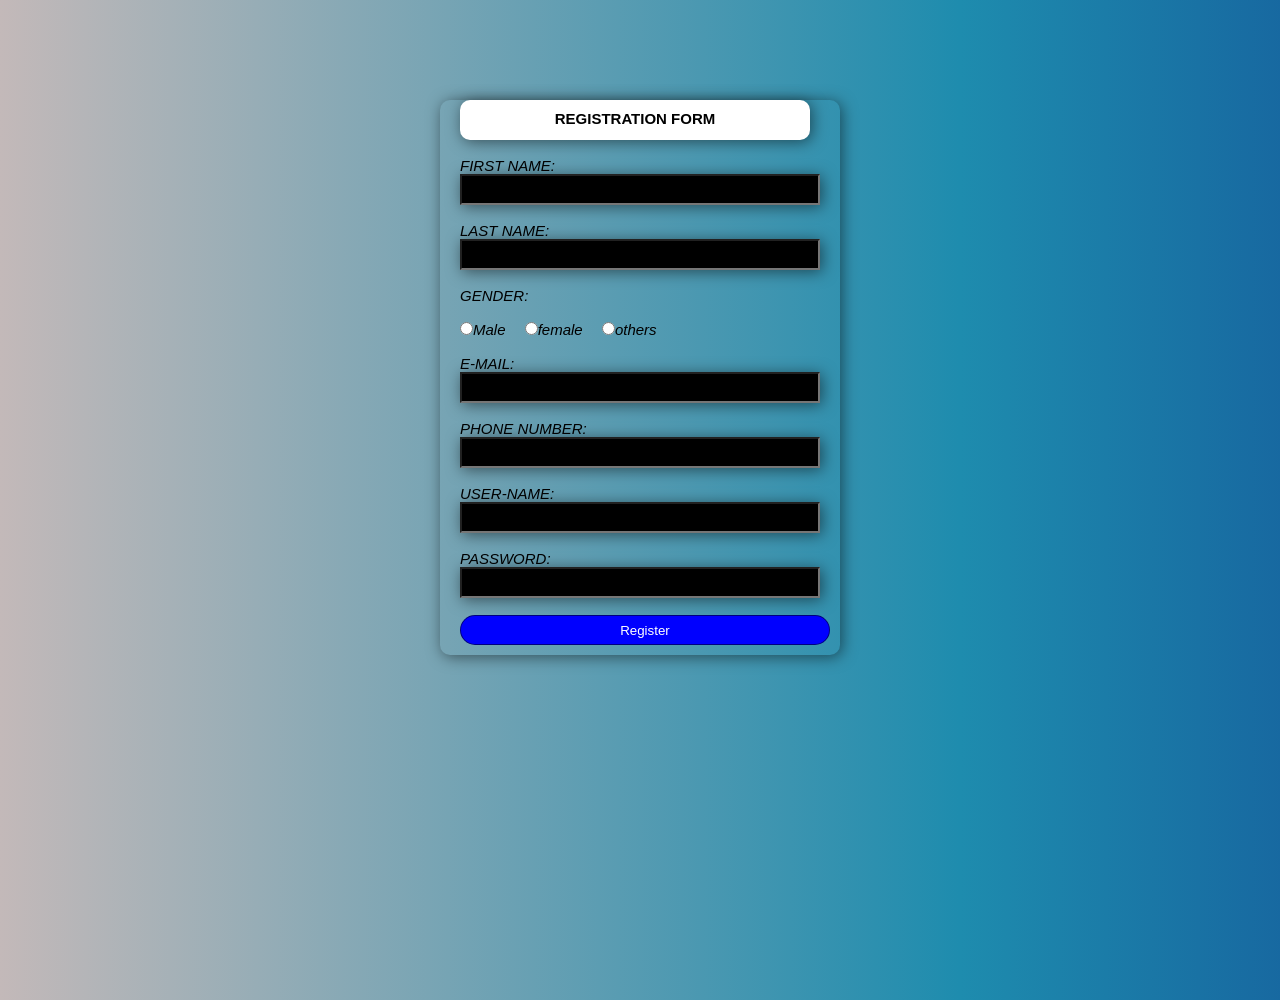
<file: riddle/projectfinal/project/index.html>
<!DOCTYPE html>
<html lang="en">
<head>
    <meta charset="UTF-8">
    <meta http-equiv="X-UA-Compatible" content="IE=edge">
    <meta name="viewport" content="width=device-width, initial-scale=1.0">
    <title>Registration page</title>
    <link rel="stylesheet" href="sty.css">
    <style>
    .button2{
    border-radius:25px; 
    height:30px;
    width: 370px;
    padding-left: 0px;
    font-family: sans-serif;
    background-color:blue;
    color:#fff;
    cursor: pointer;
    border: 1px solid rgba(0,0,0,0.5);
}
body{
  margin: 0;
  padding: 0;
  /* background-image:url("https://imgs.search.brave.com/D-rvOeRTIFW5vePuMw7ROVrNHsKWcdALrE0gMwLak4E/rs:fit:759:225:1/g:ce/aHR0cHM6Ly90c2Uz/Lm1tLmJpbmcubmV0/L3RoP2lkPU9JUC52/blRCZjFFd0ZvNnBH/ckxkVUhRQXJRSGFF/byZwaWQ9QXBp"); */
  height: 100vh;
  overflow: hidden;
  /* background-repeat: "no-repeat";
  background-size:1080px; */
  /* background-image: linear-gradient(#E6DDC4,#678983); */
  background-image: linear-gradient(to right,#c3b9b9,#1e8cae,#0a2386);
}
.reg {
    padding-left: 20px;
    /* padding-top: 5px; */
    padding-bottom: 10px;
    background-color: rgba(0,0,0,1);
    font-size: 15px;
    /* border-radius: 10px; */
    border: 1px solid(255,255,255,0.3);
    box-shadow: 2px 2px 15px
     rgba(0,0,0,0.5);
    color:#fff;
    width:360px;

}
.reg1{
    padding-left: 20px;
    /* padding-top: 5px; */
    padding-bottom: 10px;
     background-image:url("https://imgs.search.brave.com/-Q5g0D_ggZSVyJ_E_2BIK4VD4Yz_uXBXde4GHI0VyFc/rs:fit:844:225:1/g:ce/aHR0cHM6Ly90c2U0/Lm1tLmJpbmcubmV0/L3RoP2lkPU9JUC40/SF9PeG1ZMGtGTUNk/bjhzZ3d2NWRBSGFF/SyZwaWQ9QXBp");
     font-size: 15px;
     border-radius: 10px;
     border: 1px solid(255,255,255,0.3);
     box-shadow: 2px 2px 15px
     rgba(0,0,0,0.5);
     background-repeat: "no-repeat";
      background-size:1080px;

}
.reg3{
    /* padding-top: 5px; */
    padding-bottom: 10px;
     background-color:#Fff;
     width:350px;
     height:40px;
     font-size: 15px;
     border-radius: 10px;
     border: 1px solid(255,255,255,0.3);
     box-shadow: 2px 2px 15px
     rgba(0,0,0,0.5);
     color:black;

}
    </style>
</head>
<body>
    <form action="./submit.php" method="post">
                <div class="main">
                <div class="reg1">
                    <h1 class="reg3">REGISTRATION FORM</h1>
                    <br>
                            <label for="firstname" aria-placeholder="firstname">FIRST NAME:</label>
                            <br><input class ="reg" type="text"  id="firstname" name="first_name" required/>    
                        <br><br>
                            <label for="lastname">LAST NAME:</label>
                            <br>
                            <input  class ="reg" type="text" id="lastname" class="reg" name="last_name" required/>
                            <br>  <br>
                            <label for="gender">GENDER:</label>
                            <br>
                            <br>
                            <label for="male" style="margin-right:1em;"><input type="radio" name="gender" value="male" id="male"/>Male</label>
                            <label for="female" style="margin-right:1em;"><input  type="radio" name="gender" value="female" id="female"/>female</label>
                            <label for="others" ><input type="radio" name="gender" value="others" id="others"/>others</label>
                        <br><br>
                        <label for="email">E-MAIL:</label>
                        <br>
                        <input class ="reg" type="email" id="email" name="email" required/>
                       
                    <br><br>
                    <label for="phonenumber">PHONE NUMBER:</label>
                    <br>
                    <input class ="reg" type="text"  id="phonenumber" name="phone_number" required/>                
                <br><br>
                <label for="username">USER-NAME:</label>
                <br>
                <input class ="reg" type="text" id="username" name="user_name" required/>         
            <br><br>    
            <label for="password">PASSWORD:</label>
            <br>
            <input class ="reg" type="password"  id="Password" name="password" minlength="6" required/>
                   <br><br>
                    <button  class="button2" id="submit" name="save" onclick="hel()">Register</button>
                </div>
                <!-- <script>
                    alert('Please register to login');</script> -->
            </div>
           </form>     
</body>
</html>
</file>
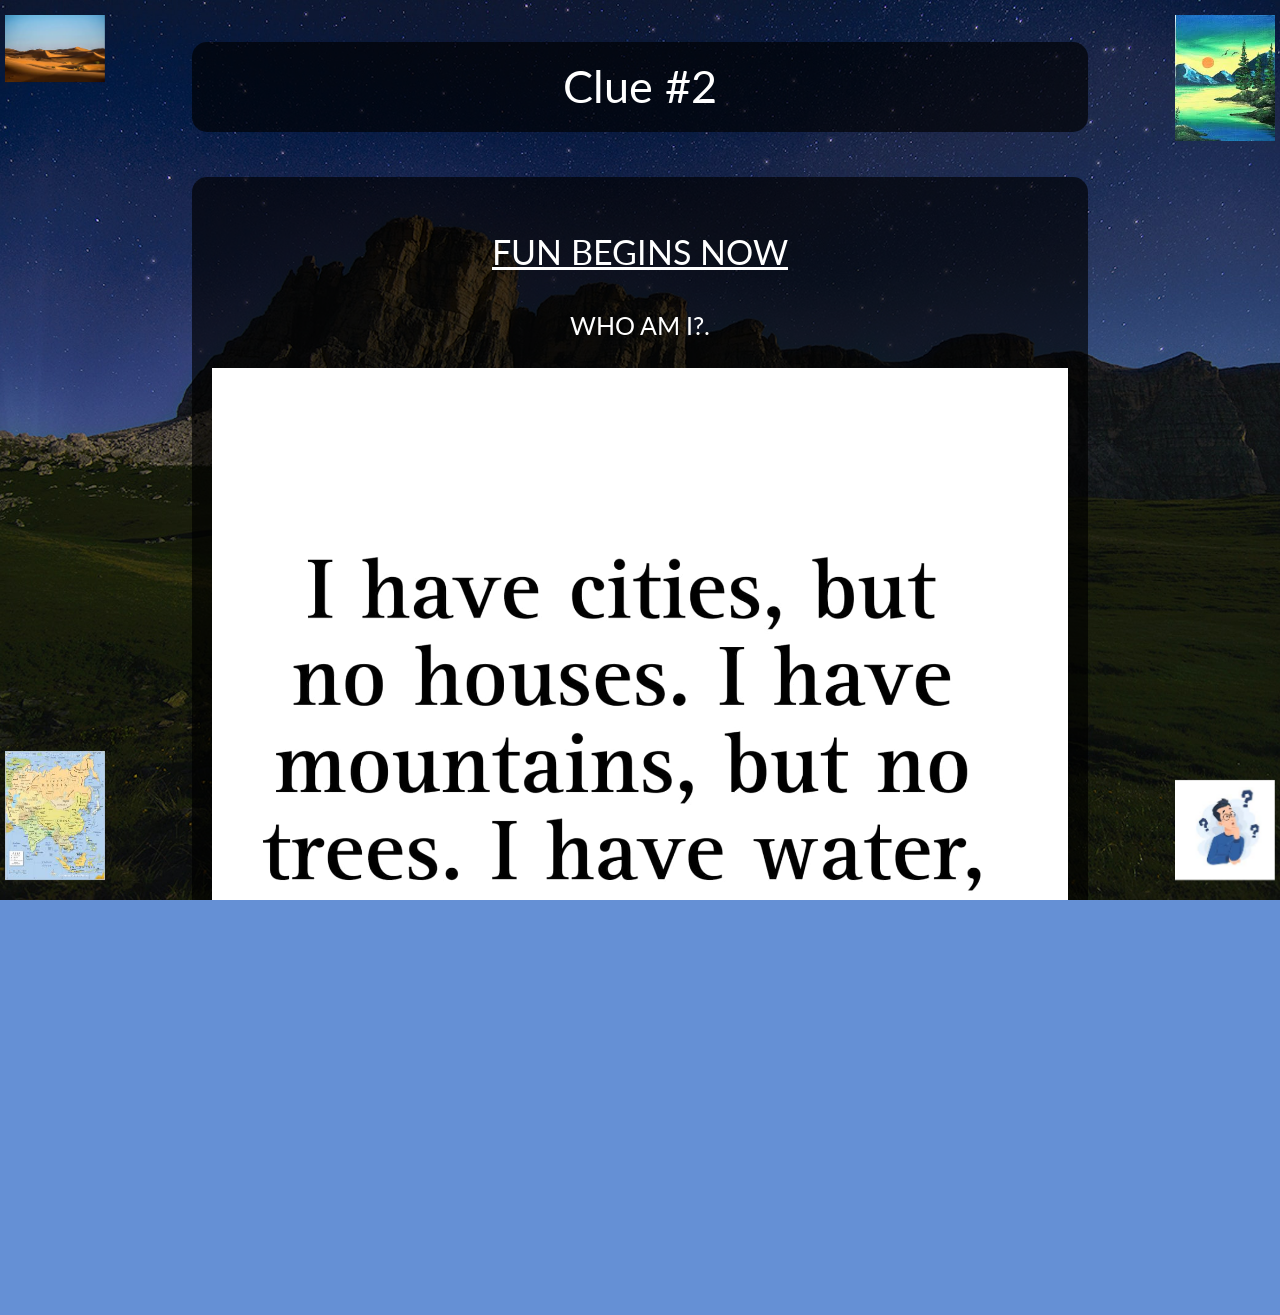
<file: riddle/projectfinal/project/akshat.html>
<!DOCTYPE html>
<html lang="en">

<head>

    <!-- Meta Tags for SEO -->
    <meta http-equiv="X-UA-Compatible" content="ie=edge">
    <meta charset="UTF-8">
    <meta name="viewport" content="width=device-width, initial-scale=1, shrink-to-fit=no">
    <meta name="keywords" content="WHO AM I,Treasure, puzzles">
    <meta name="author" content="Sree Harshitha">
    <meta name="copyright" content="Sree Harshitha">
    <meta name="language" content="en">
    <meta name="category" content="PUZZLES">
    <meta name="coverage" content="Worldwide">
    <meta name="rating" content="General">
    <meta name="og:email" content="sreeharshitha29@gmail.com">
    <meta name="og:country-name" content="India">
    <meta name="og:site_name" content="WHO AM I?">
    <meta property="og:type" content="website">
    <meta property="og:title" content="WHO AM I?">
    <meta property="og:image" itemprop="image" content="assets/img/favicon.png">

    <!-- Linking Favicon, Apple Touch Icon, Font Awesome, AOS, Materialize & CSS -->
    <link rel="icon" href="assets/img/favicon.png" type="image/png">
    <link rel="apple-touch-icon" href="assets/img/apple-touch-icon.png" type="image/png">
    <link rel="stylesheet" href="https://cdnjs.cloudflare.com/ajax/libs/font-awesome/4.7.0/css/font-awesome.min.css"
        defer>
    <link href="https://fonts.googleapis.com/icon?family=Material+Icons|Material+Icons+Outlined" rel="stylesheet">
    <link rel="stylesheet" href="https://cdnjs.cloudflare.com/ajax/libs/animate.css/3.7.2/animate.min.css">
    <link rel="stylesheet" href="https://cdnjs.cloudflare.com/ajax/libs/materialize/1.0.0/css/materialize.min.css">
    <link rel="stylesheet" href="assets/css/spacing.css">
    <link rel="stylesheet" href="assets/css/index.css">

    <!-- Title -->
    <title>Clue 2 || WHO AM I?</title>

    <!-- No Script -->
    <noscript>Please enable JavaScript to open this page.</noscript>

</head>

<!-- Home Page -->

<body id="body">

  

    <!-- Welcome -->
    <div class="container mb-5">
        <div class="row center center-align">
            <h1 class="overlay-text center animated bounce">Clue #2</h1>
        </div>
        <div class="overlay-text animated bounce">
            <div class="row center">
                <!-- Heading -->
                <h2 class="center heading-underline">FUN BEGINS NOW</h2>
            </div>
            <!-- Content -->
            <div class="row center">
                <h5>WHO AM I?.</h5>
            </div>
            <!-- Image -->
            <div class="row center">
                
                <img src="assets/img/ques.jpeg" alt="Look Left" class="responsive-img" draggable="false">
            </div>
        </div>
    </div>

    <!-- All Directions -->
    <div>
        <p class="center phones-direction">Use a laptop/desktop please.</p>
        <p class="top-left"><img src="assets/img/desert.jpeg" width="100" height="100"alt="Look Left" class="responsive-img" draggable="false"></p>
        <p class="bottom-right">
            <img src="assets/img/think.jpeg" width="100" height="100"alt="Look Left" class="responsive-img" draggable="false">
        </p>
        <p class="top-right"><img src="assets/img/paint.jpeg" width="100" height="100"alt="Look Left" class="responsive-img" draggable="false"></p>
        <p class="bottom-left" id="dblClick"><img src="assets/img/map.jpeg" width="100" height="100"alt="Look Left" class="responsive-img" draggable="false"></p>
    </div>

    <!-- Loader -->
    <div id="loader" class="show fullscreen"><svg class="circular" width="48px" height="48px">
            <circle class="path-bg" cx="24" cy="24" r="22" fill="none" stroke-width="4" stroke="#eeeeee" />
            <circle class="path" cx="24" cy="24" r="22" fill="none" stroke-width="4" stroke-miterlimit="10"
                stroke="#6590D5" /></svg></div>

    <!-- Scripts -->
    <script src="https://code.jquery.com/jquery-3.5.1.min.js"
        integrity="sha256-9/aliU8dGd2tb6OSsuzixeV4y/faTqgFtohetphbbj0=" crossorigin="anonymous"></script>
    <script src=" https://cdn.jsdelivr.net/npm/popper.js@1.16.0/dist/umd/popper.min.js"
        integrity="sha384-Q6E9RHvbIyZFJoft+2mJbHaEWldlvI9IOYy5n3zV9zzTtmI3UksdQRVvoxMfooAo"
        crossorigin="anonymous"></script>
    <script src="https://unpkg.com/aos@2.3.1/dist/aos.js" crossorigin="anonymous"></script>
    <script src="https://cdnjs.cloudflare.com/ajax/libs/materialize/1.0.0/js/materialize.min.js"
        crossorigin="anonymous"></script>
    <script src="assets/js/akshat.js"></script>

</body>

</html>
</file>
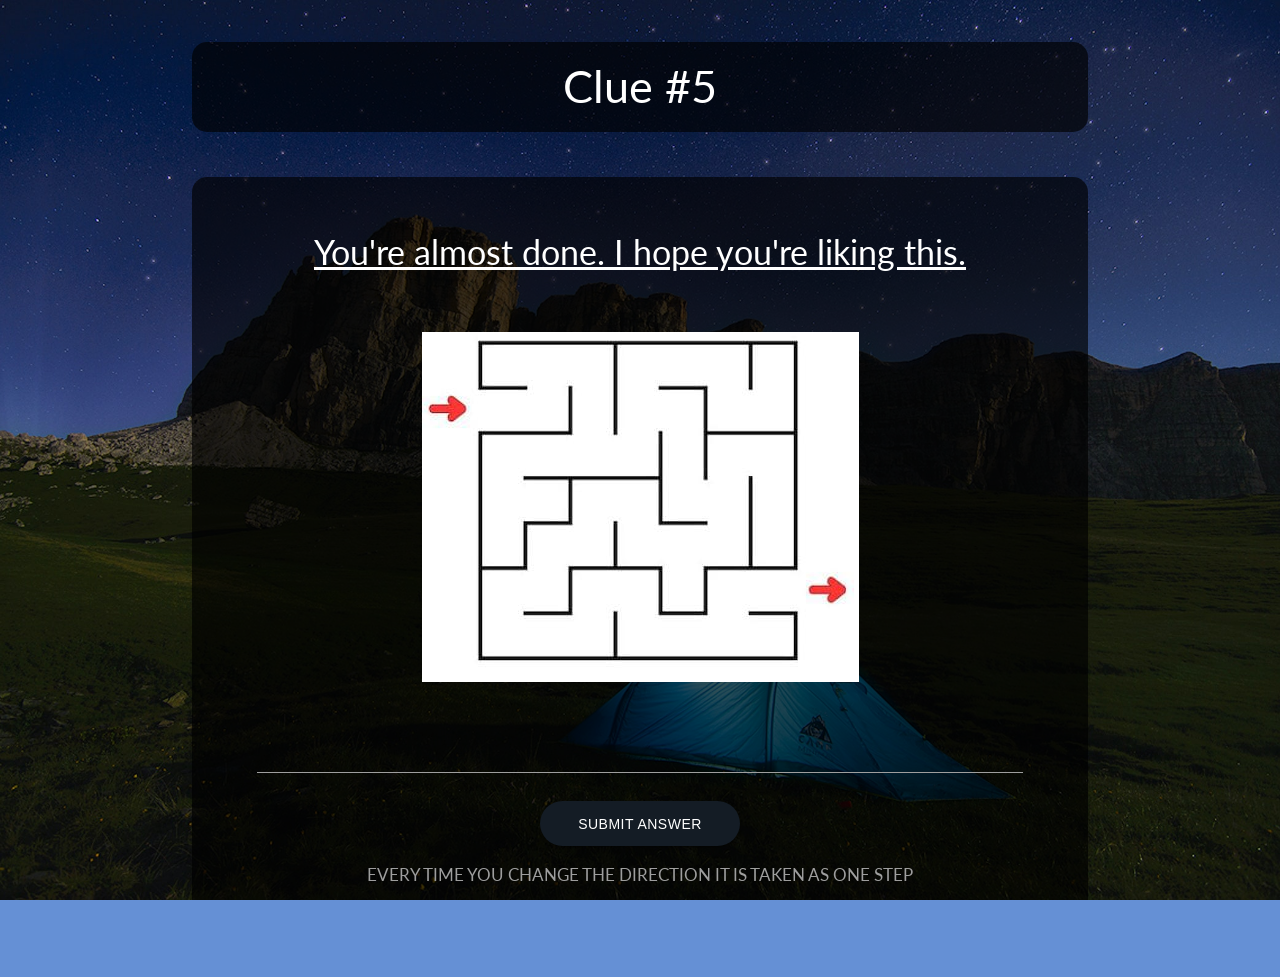
<file: riddle/projectfinal/project/almostthere.html>
<!DOCTYPE html>
<html lang="en">

<head>

    <!-- Meta Tags for SEO -->
    <meta http-equiv="X-UA-Compatible" content="ie=edge">
    <meta charset="UTF-8">
    <meta name="viewport" content="width=device-width, initial-scale=1, shrink-to-fit=no">
    <meta name="keywords" content="WHO AM I,Treasure, puzzles">
    <meta name="author" content="Sree Harshitha">
    <meta name="copyright" content="Sree Harshitha">
    <meta name="language" content="en">
    <meta name="category" content="PUZZLES">
    <meta name="coverage" content="Worldwide">
    <meta name="rating" content="General">
    <meta name="og:email" content="sreeharshitha29@gmail.com">
    <meta name="og:country-name" content="India">
    <meta name="og:site_name" content="WHO AM I?">
    <meta property="og:type" content="website">
    <meta property="og:title" content="WHO AM I?">
    <meta property="og:image" itemprop="image" content="assets/img/favicon.png">

    <!-- Linking Favicon, Apple Touch Icon, Font Awesome, AOS, Materialize & CSS -->
    <link rel="icon" href="assets/img/favicon.png" type="image/png">
    <link rel="apple-touch-icon" href="assets/img/apple-touch-icon.png" type="image/png">
    <link rel="stylesheet" href="https://cdnjs.cloudflare.com/ajax/libs/font-awesome/4.7.0/css/font-awesome.min.css"
        defer>
    <link href="https://fonts.googleapis.com/icon?family=Material+Icons|Material+Icons+Outlined" rel="stylesheet">
    <link rel="stylesheet" href="https://cdnjs.cloudflare.com/ajax/libs/animate.css/3.7.2/animate.min.css">
    <link rel="stylesheet" href="https://cdnjs.cloudflare.com/ajax/libs/materialize/1.0.0/css/materialize.min.css">
    <link rel="stylesheet" href="assets/css/spacing.css">
    <link rel="stylesheet" href="assets/css/index.css">


    <!-- Title -->
    <title>Clue 5 || WHO AM I?</title>

    <!-- No Script -->
    <noscript>Please enable JavaScript to open this page.</noscript>

</head>

<!-- Home Page -->

<body id="body">

    <!-- Audio -->
    
    <!-- Welcome -->
    <div class="container mb-5">
        <div class="row center center-align">
            <h1 class="overlay-text center animated bounce">Clue #5</h1>
        </div>
        <div class="overlay-text animated bounce">
            <div class="row center">
                <!-- Heading -->
                <h2 class="center heading-underline">You're almost done. I hope you're liking this.</h2>
            </div>
            <!-- Content -->
            <div class="row center">
                <h5></h5>
            </div>
            <!-- Image(s) -->
            <div class="row center">
                <img src="assets/img/mazeriddle.jpg" alt="Maze" class="responsive-img" draggable="false" height="200px">
            </div>
            <!-- Error Handling -->
            <div class="row center">
                <p id="errorHandler"></p>
            </div>
            <!-- Form -->
            <div class="row center px-5">
                <input type="text" id="bondTrivia" class="white-text">
            </div>
            <!-- Button -->
            <div class="row center">
                <button class="btn btn-mystery waves-effect waves-light" id="submitAnswer">Submit Answer</button>
            </div>
            <!-- Note -->
            <div class="row center">
                <h6 class="grey-text">EVERY TIME YOU CHANGE THE DIRECTION IT IS TAKEN AS ONE STEP
                </h6>
            </div>
        </div>
    </div>

    <!-- Loader -->
    <div id="loader" class="show fullscreen"><svg class="circular" width="48px" height="48px">
            <circle class="path-bg" cx="24" cy="24" r="22" fill="none" stroke-width="4" stroke="#eeeeee" />
            <circle class="path" cx="24" cy="24" r="22" fill="none" stroke-width="4" stroke-miterlimit="10"
                stroke="#6590D5" /></svg></div>

    <!-- Scripts -->
    <script src="https://code.jquery.com/jquery-3.5.1.min.js"
        integrity="sha256-9/aliU8dGd2tb6OSsuzixeV4y/faTqgFtohetphbbj0=" crossorigin="anonymous"></script>
    <script src=" https://cdn.jsdelivr.net/npm/popper.js@1.16.0/dist/umd/popper.min.js"
        integrity="sha384-Q6E9RHvbIyZFJoft+2mJbHaEWldlvI9IOYy5n3zV9zzTtmI3UksdQRVvoxMfooAo"
        crossorigin="anonymous"></script>
    <script src="https://unpkg.com/aos@2.3.1/dist/aos.js" crossorigin="anonymous"></script>
    <script src="https://cdnjs.cloudflare.com/ajax/libs/materialize/1.0.0/js/materialize.min.js"
        crossorigin="anonymous"></script>
    <script src="assets/js/almostthere.js"></script>

</body>

</html>
</file>
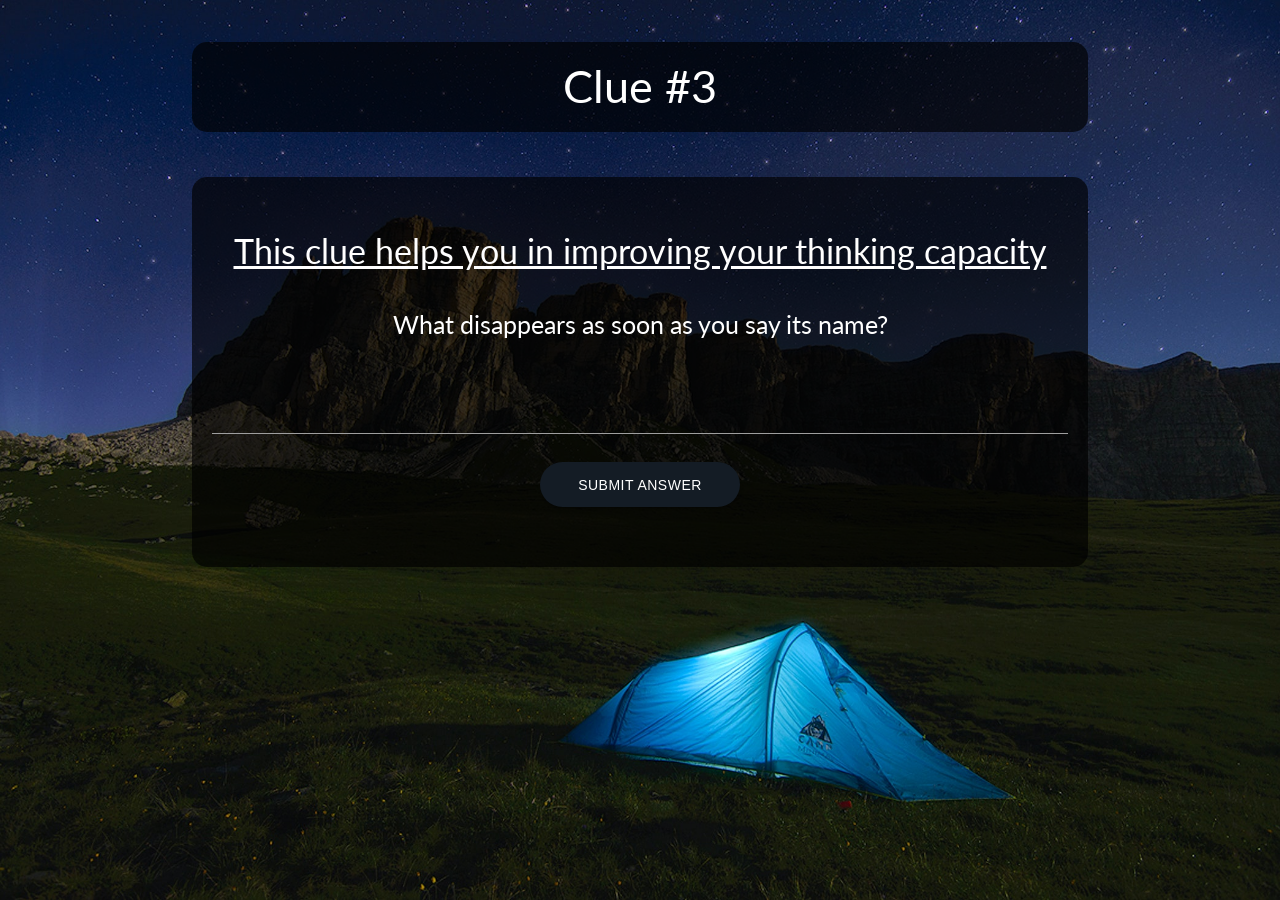
<file: riddle/projectfinal/project/chauthaclue.html>
<!DOCTYPE html>
<html lang="en">

<head>

    <!-- Meta Tags for SEO -->
    <meta http-equiv="X-UA-Compatible" content="ie=edge">
    <meta charset="UTF-8">
    <meta name="viewport" content="width=device-width, initial-scale=1, shrink-to-fit=no">
    <meta name="description"
        content="An escape room leading to a special gift at the end. Sit down, relax, follow along and have fun!">
    <meta name="keywords" content="Escape Room, Gift, Birthday, Surprise, Prize, Treasure Hunt">
    <meta name="author" content="Akshat Gupta">
    <meta name="copyright" content="Akshat Gupta">
    <meta name="language" content="en">
    <meta name="url" content="https://escaperoom.akshatvg.com/chauthaclue">
    <meta name="category" content="Birthday">
    <meta name="coverage" content="Worldwide">
    <meta name="rating" content="General">
    <meta name="og:email" content="akshatvg23@gmail.com">
    <meta name="og:phone_number" content="+919600093179">
    <meta name="og:country-name" content="India">
    <meta name="og:region" content="Tamil Nadu">
    <meta name="og:site_name" content="Escape Room">
    <meta property="og:type" content="website">
    <meta property="og:title" content="Escape Room">
    <meta property="og:description" content="">
    <meta name="theme-color" content="#107BE5">
    <meta property="og:url" content="https://escaperoom.akshatvg.com/chauthaclue">
    <meta property="og:site_name" content="Escape Room">
    <meta name="twitter:card" content="website">
    <meta name="twitter:site" content="Escape Room">
    <meta name="twitter:title" content="Escape Room">
    <meta property="og:image" itemprop="image" content="assets/img/favicon.png">
    <meta name="twitter:description"
        content="An escape room leading to a special gift at the end. Sit down, relax, follow along and have fun!">
    <meta name="twitter:creator" content="@akshatvg">
    <meta itemprop="name" content="Escape Room">
    <meta itemprop="description"
        content="An escape room leading to a special gift at the end. Sit down, relax, follow along and have fun!">
    <link rel="canonical" href="https://escaperoom.akshatvg.com/chauthaclue">

    <!-- Linking Favicon, Apple Touch Icon, Font Awesome, AOS, Materialize & CSS -->
    <link rel="icon" href="assets/img/favicon.png" type="image/png">
    <link rel="apple-touch-icon" href="assets/img/apple-touch-icon.png" type="image/png">
    <link rel="stylesheet" href="https://cdnjs.cloudflare.com/ajax/libs/font-awesome/4.7.0/css/font-awesome.min.css"
        defer>
    <link href="https://fonts.googleapis.com/icon?family=Material+Icons|Material+Icons+Outlined" rel="stylesheet">
    <link rel="stylesheet" href="https://cdnjs.cloudflare.com/ajax/libs/animate.css/3.7.2/animate.min.css">
    <link rel="stylesheet" href="https://cdnjs.cloudflare.com/ajax/libs/materialize/1.0.0/css/materialize.min.css">
    <link rel="stylesheet" href="assets/css/spacing.css">
    <link rel="stylesheet" href="assets/css/index.css">

    <!-- Title -->
    <title>Clue 3 ||WHO AM I?</title>

    <!-- No Script -->
    <noscript>Please enable JavaScript to open this page.</noscript>

</head>

<!-- Home Page -->

<body id="body">


    <!-- Welcome -->
    <div class="container mb-5">
        <div class="row center center-align">
            <h1 class="overlay-text center animated bounce">Clue #3</h1>
        </div>
        <div class="overlay-text animated bounce">
            <div class="row center">
                <!-- Heading -->
                <h2 class="center heading-underline">This clue helps you in improving your thinking capacity</h2>
            </div>
            <!-- Content -->
            <div class="row center">
                <h5>What disappears as soon as you say its name?</h5>
            </div>
            <!-- Error Handling -->
            <div class="row center">
                <p id="errorHandler"></p>
            </div>
            <!-- Form -->
            <div class="row center">
                <input type="text" id="firstTimeOutside" class="white-text">
            </div>
            <!-- Button -->
            <div class="row center">
                <button class="btn btn-mystery waves-effect waves-light" id="submitAnswer">Submit Answer</button>
            </div>
            <!-- Note -->
            <div class="row center">
                <h6 class="grey-text"></h6>
            </div>
        </div>
    </div>

    <!-- Loader -->
    <div id="loader" class="show fullscreen"><svg class="circular" width="48px" height="48px">
            <circle class="path-bg" cx="24" cy="24" r="22" fill="none" stroke-width="4" stroke="#eeeeee" />
            <circle class="path" cx="24" cy="24" r="22" fill="none" stroke-width="4" stroke-miterlimit="10"
                stroke="#6590D5" /></svg></div>

    <!-- Scripts -->
    <script src="https://code.jquery.com/jquery-3.5.1.min.js"
        integrity="sha256-9/aliU8dGd2tb6OSsuzixeV4y/faTqgFtohetphbbj0=" crossorigin="anonymous"></script>
    <script src=" https://cdn.jsdelivr.net/npm/popper.js@1.16.0/dist/umd/popper.min.js"
        integrity="sha384-Q6E9RHvbIyZFJoft+2mJbHaEWldlvI9IOYy5n3zV9zzTtmI3UksdQRVvoxMfooAo"
        crossorigin="anonymous"></script>
    <script src="https://unpkg.com/aos@2.3.1/dist/aos.js" crossorigin="anonymous"></script>
    <script src="https://cdnjs.cloudflare.com/ajax/libs/materialize/1.0.0/js/materialize.min.js"
        crossorigin="anonymous"></script>
    <script src="assets/js/chauthaclue.js"></script>

</body>

</html>
</file>
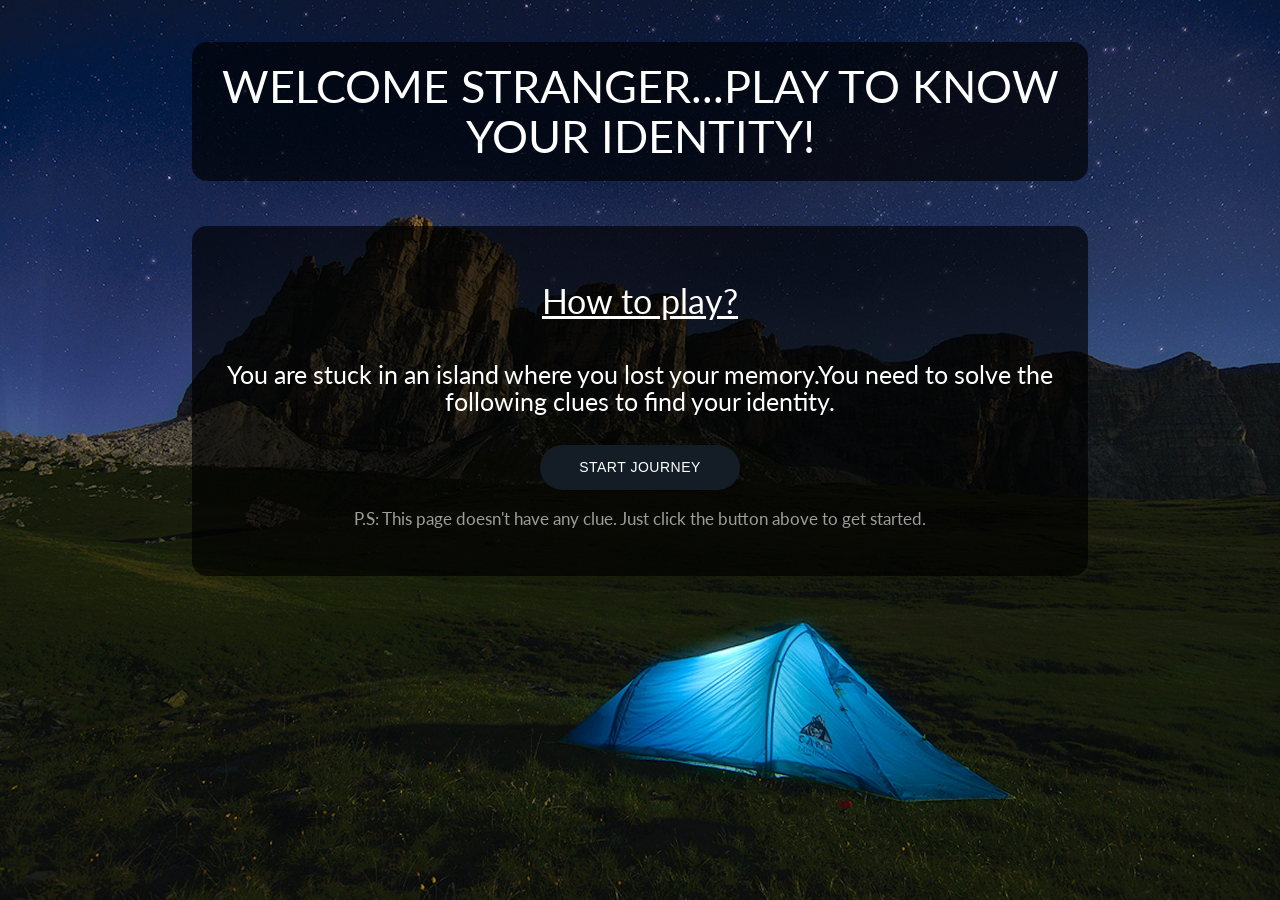
<file: riddle/projectfinal/project/first.html>
<!DOCTYPE html>
<html lang="en">

<head>

    <!-- Global site tag (gtag.js) - Google Analytics -->

    <!-- Meta Tags for SEO -->
    <meta http-equiv="X-UA-Compatible" content="ie=edge">
    <meta charset="UTF-8">
    <meta name="viewport" content="width=device-width, initial-scale=1, shrink-to-fit=no">
    <meta name="keywords" content="WHO AM I,Treasure, puzzles">
    <meta name="author" content="Sree Harshitha">
    <meta name="copyright" content="Sree Harshitha">
    <meta name="language" content="en">
    <meta name="category" content="PUZZLES">
    <meta name="coverage" content="Worldwide">
    <meta name="rating" content="General">
    <meta name="og:email" content="sreeharshitha29@gmail.com">
    <meta name="og:country-name" content="India">
    <meta name="og:site_name" content="WHO AM I?">
    <meta property="og:type" content="website">
    <meta property="og:title" content="WHO AM I?">
    <meta property="og:image" itemprop="image" content="assets/img/favicon.png">

    <!-- Linking Favicon, Apple Touch Icon, Font Awesome, AOS, Materialize & CSS -->
    <link rel="icon" href="assets/img/favicon.png" type="image/png">
    <link rel="apple-touch-icon" href="assets/img/apple-touch-icon.png" type="image/png">
    <link rel="stylesheet" href="https://cdnjs.cloudflare.com/ajax/libs/font-awesome/4.7.0/css/font-awesome.min.css"
        defer>
    <link href="https://fonts.googleapis.com/icon?family=Material+Icons|Material+Icons+Outlined" rel="stylesheet">
    <link rel="stylesheet" href="https://cdnjs.cloudflare.com/ajax/libs/animate.css/3.7.2/animate.min.css">
    <link rel="stylesheet" href="https://cdnjs.cloudflare.com/ajax/libs/materialize/1.0.0/css/materialize.min.css">
    <link rel="stylesheet" href="assets/css/spacing.css">
    <link rel="stylesheet" href="assets/css/index.css">


    <!-- Title -->
    <title>WHO AM I?</title>

    <!-- No Script -->
    <noscript>Please enable JavaScript to open this page.</noscript>

</head>

<!-- Home Page -->

<body id="body">

    <!-- Audio -->
   

    <!-- Welcome -->
    <div class="container">
        <div class="row center center-align">
            <h1 class="overlay-text center animated bounce">WELCOME STRANGER...PLAY TO KNOW YOUR IDENTITY!</h1>
        </div>
        <div class="overlay-text animated bounce">
            <div class="row center">
                <!-- Heading -->
                <h2 class="center heading-underline">How to play?</h2>
            </div>
            <!-- Content -->
            <div class="row center">
                <h5>You are stuck in an island where you lost your memory.You need to solve the following clues to find your identity.</h5>
            </div>
            <!-- Button -->
            <div class="row center">
                <button class="btn btn-mystery waves-effect waves-light" id="startJourney">Start Journey</button>
            </div>
            <!-- Note -->
            <div class="row center">
                <h6 class="grey-text">P.S: This page doesn't have any clue. Just click the button above to get started.</h6>
            </div>
        </div>
    </div>

    <!-- Loader -->
    <div id="loader" class="show fullscreen"><svg class="circular" width="48px" height="48px">
            <circle class="path-bg" cx="24" cy="24" r="22" fill="none" stroke-width="4" stroke="#eeeeee" />
            <circle class="path" cx="24" cy="24" r="22" fill="none" stroke-width="4" stroke-miterlimit="10"
                stroke="#6590D5" /></svg></div>

    <!-- Scripts -->
    <script src="https://code.jquery.com/jquery-3.5.1.min.js"
        integrity="sha256-9/aliU8dGd2tb6OSsuzixeV4y/faTqgFtohetphbbj0=" crossorigin="anonymous"></script>
    <script src=" https://cdn.jsdelivr.net/npm/popper.js@1.16.0/dist/umd/popper.min.js"
        integrity="sha384-Q6E9RHvbIyZFJoft+2mJbHaEWldlvI9IOYy5n3zV9zzTtmI3UksdQRVvoxMfooAo"
        crossorigin="anonymous"></script>
    <script src="https://unpkg.com/aos@2.3.1/dist/aos.js" crossorigin="anonymous"></script>
    <script src="https://cdnjs.cloudflare.com/ajax/libs/materialize/1.0.0/js/materialize.min.js"
        crossorigin="anonymous"></script>
    <script src="assets/js/index.js"></script>

</body>

</html>
</file>
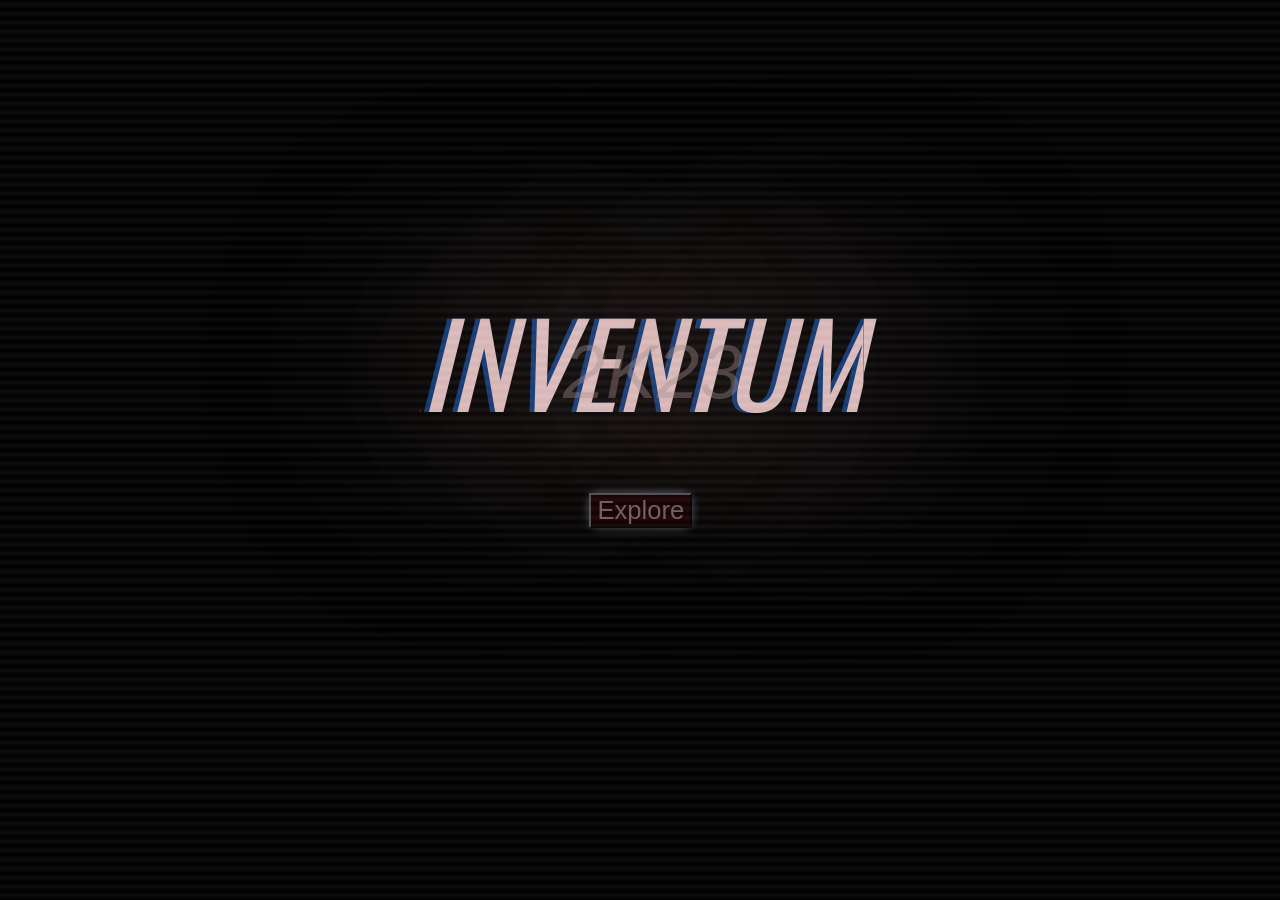
<file: riddle/projectfinal/project/glitch.html>
<!DOCTYPE html>
<html>
<head>
 

  <meta charset="UTF-8">
  <meta name="viewport" content="width=device-width" />
  <title>Glitch</title>
  <link href='https://fonts.googleapis.com/css?family=Oswald' rel='stylesheet' type='text/css'>
  <link rel="stylesheet" href="sty1.css" />
</head>
<body>
  <div class="container">
  <div class="glitch" data-text="INVENTUM">INVENTUM
    

  </div>
  <div class="glow">INVENTUM</div></div>
  <p class="subtitle">2K23</p>
  <button type="button" class="button">Explore</button></div>
  <div class="scanlines"></div>
</body>
</html>
</file>
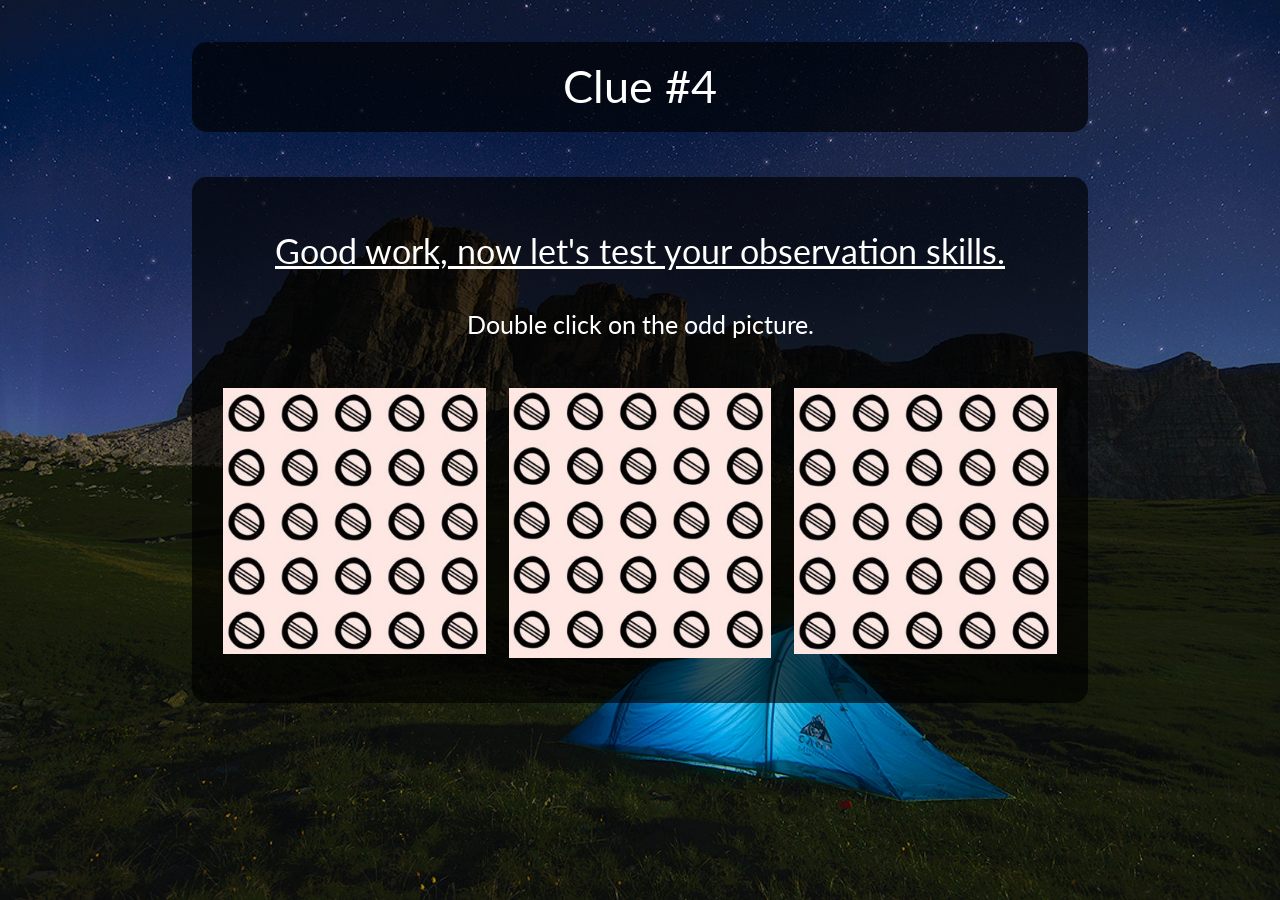
<file: riddle/projectfinal/project/nextclue.html>
<!DOCTYPE html>
<html lang="en">

<head>

    <!-- Meta Tags for SEO -->
    <meta http-equiv="X-UA-Compatible" content="ie=edge">
    <meta charset="UTF-8">
    <meta name="viewport" content="width=device-width, initial-scale=1, shrink-to-fit=no">
    <meta name="keywords" content="WHO AM I,Treasure, puzzles">
    <meta name="author" content="Sree Harshitha">
    <meta name="copyright" content="Sree Harshitha">
    <meta name="language" content="en">
    <meta name="category" content="PUZZLES">
    <meta name="coverage" content="Worldwide">
    <meta name="rating" content="General">
    <meta name="og:email" content="sreeharshitha29@gmail.com">
    <meta name="og:country-name" content="India">
    <meta name="og:site_name" content="WHO AM I?">
    <meta property="og:type" content="website">
    <meta property="og:title" content="WHO AM I?">
    <meta property="og:image" itemprop="image" content="assets/img/favicon.png">

    <!-- Linking Favicon, Apple Touch Icon, Font Awesome, AOS, Materialize & CSS -->
    <link rel="icon" href="assets/img/favicon.png" type="image/png">
    <link rel="apple-touch-icon" href="assets/img/apple-touch-icon.png" type="image/png">
    <link rel="stylesheet" href="https://cdnjs.cloudflare.com/ajax/libs/font-awesome/4.7.0/css/font-awesome.min.css"
        defer>
    <link href="https://fonts.googleapis.com/icon?family=Material+Icons|Material+Icons+Outlined" rel="stylesheet">
    <link rel="stylesheet" href="https://cdnjs.cloudflare.com/ajax/libs/animate.css/3.7.2/animate.min.css">
    <link rel="stylesheet" href="https://cdnjs.cloudflare.com/ajax/libs/materialize/1.0.0/css/materialize.min.css">
    <link rel="stylesheet" href="assets/css/spacing.css">
    <link rel="stylesheet" href="assets/css/index.css">
 


    <!-- Title -->
    <title>Clue 4 || WHO AM I?</title>

    <!-- No Script -->
    <noscript>Please enable JavaScript to open this page.</noscript>

</head>

<!-- Home Page -->

<body id="body">

   

    <!-- Welcome -->
    <div class="container mb-5">
        <div class="row center center-align">
            <h1 class="overlay-text center animated bounce">Clue #4</h1>
        </div>
        <div class="overlay-text animated bounce">
            <div class="row center">
                <!-- Heading -->
                <h2 class="center heading-underline">Good work, now let's test your observation skills.</h2>
            </div>
            <!-- Content -->
            <div class="row center">
                <h5>Double click on the odd picture.</h5>
            </div>
            <!-- Error Handling -->
            <div class="row center">
                <p id="errorHandler"></p>
            </div>
            <!-- Form -->
            <div class="row center">
                <div class="col s12 m4">
                    <img src="assets/img/oddimage.jpg" alt="Picture" class="responsive-img this-pic"
                        draggable="false">
                </div>
                <div class="col s12 m4">
                    <img src="assets/img/totalodd.jpg" alt="Picture" class="responsive-img this-pics" draggable="false">
                   
                </div>
                <div class="col s12 m4">
                    <img src="assets/img/oddimage.jpg" alt="Picture" class="responsive-img this-pic"
                        draggable="false">
                </div>
            </div>
        </div>
    </div>

    <!-- Loader -->
    <div id="loader" class="show fullscreen"><svg class="circular" width="48px" height="48px">
            <circle class="path-bg" cx="24" cy="24" r="22" fill="none" stroke-width="4" stroke="#eeeeee" />
            <circle class="path" cx="24" cy="24" r="22" fill="none" stroke-width="4" stroke-miterlimit="10"
                stroke="#6590D5" /></svg></div>

    <!-- Scripts -->
    <script src="https://code.jquery.com/jquery-3.5.1.min.js"
        integrity="sha256-9/aliU8dGd2tb6OSsuzixeV4y/faTqgFtohetphbbj0=" crossorigin="anonymous"></script>
    <script src=" https://cdn.jsdelivr.net/npm/popper.js@1.16.0/dist/umd/popper.min.js"
        integrity="sha384-Q6E9RHvbIyZFJoft+2mJbHaEWldlvI9IOYy5n3zV9zzTtmI3UksdQRVvoxMfooAo"
        crossorigin="anonymous"></script>
    <script src="https://unpkg.com/aos@2.3.1/dist/aos.js" crossorigin="anonymous"></script>
    <script src="https://cdnjs.cloudflare.com/ajax/libs/materialize/1.0.0/js/materialize.min.js"
        crossorigin="anonymous"></script>
    <script src="assets/js/nextclue.js"></script>

</body>

</html>
</file>
<file: riddle/projectfinal/project/sty.css>
*{
    margin:0;
    padding:5;   
}
body{
  background-image: linear-gradient(#E6DDC4,#678983);
background-repeat:no-repeat;
background-size:1920px ,3000px; }
div.main {
    width: 400px;
    margin:100px auto 0px auto;
}
h1{
    text-align: center;
    padding:10px;
    font-family:sans-serif;
    color:#000000;
}
label{
    font-family: sans-serif;
    font-size: 15px;
    font-style: italic;    
}
.button2{
    border-radius:25px; 
    height:30px;
    width: 330px;
    padding-left: 0px;
    font-family: sans-serif;
    background-color: rgba(21, 0, 250, 0.8);
    color:#fff;
    cursor: pointer;
    border: 1px solid rgba(0,0,0,0.5);
}

@import url('https://fonts.googleapis.com/css2?family=Noto+Sans:wght@700&family=Poppins:wght@400;500;600&display=swap');
*{
  margin: 0;
  padding: 0;
  box-sizing: border-box;
  font-family: "Poppins", sans-serif;
}
.center{
  position: absolute;
  top: 50%;
  left: 50%;
  transform: translate(-50%, -50%);
  width: 400px;
  background:rgba(0,0,0,0.8);
  border-radius: 10px;
  /* box-shadow: 10px 10px 15px rgba(0,0,0,0.05); */
}
h1{
    color: #fff;
}
.center h1{
  text-align: center;
  padding: 20px 0;
  border-bottom: 1px solid #000000;
}
.center form{
  padding: 0 40px;
  box-sizing: border-box;
}
form .txt_field{
  position: relative;
  border-bottom: 2px solid #DC3535;
  margin: 30px 0;
}
.txt_field input{
  
  width: 100%;
  padding: 0 5px;
  height: 40px;
  font-size: 16px;
}
.txt_field label{
  position: absolute;
  top: 50%;
  left: 5px;
  color: #DC3535;
  transform: translateY(-50%);
  font-size: 16px;
  pointer-events: none;
  transition: .5s;
}
.txt_field span::before{
  content: '';
  position: absolute;
  top: 40px;
  left: 0;
  width: 0%;
  height: 2px;
  background: #2691d9;
  transition: .5s;
}
.txt_field input:focus ~ label,
.txt_field input:valid ~ label{
  top: -5px;
  color: #2691d9;
  background-color: #fff;
}
.txt_field input:focus ~ span::before,
.txt_field input:valid ~ span::before{
  width: 100%;
}
.signup_link{
  margin: 30px 0;
  text-align: center;
  font-size: 16px;
  color: #DC3535;
}
.signup_link a{
  color: #2691d9;
  text-decoration: none;
}
.signup_link a:hover{
  text-decoration: underline;
}
</file>
<file: riddle/projectfinal/project/assets/css/spacing.css>
.m-0 {
    margin: 0 !important
}

.mt-0,
.my-0 {
    margin-top: 0 !important
}

.mr-0,
.mx-0 {
    margin-right: 0 !important
}

.mb-0,
.my-0 {
    margin-bottom: 0 !important
}

.ml-0,
.mx-0 {
    margin-left: 0 !important
}

.m-1 {
    margin: .25rem !important
}

.mt-1,
.my-1 {
    margin-top: .25rem !important
}

.mr-1,
.mx-1 {
    margin-right: .25rem !important
}

.mb-1,
.my-1 {
    margin-bottom: .25rem !important
}

.ml-1,
.mx-1 {
    margin-left: .25rem !important
}

.m-2 {
    margin: .5rem !important
}

.mt-2,
.my-2 {
    margin-top: .5rem !important
}

.mr-2,
.mx-2 {
    margin-right: .5rem !important
}

.mb-2,
.my-2 {
    margin-bottom: .5rem !important
}

.ml-2,
.mx-2 {
    margin-left: .5rem !important
}

.m-3 {
    margin: 1rem !important
}

.mt-3,
.my-3 {
    margin-top: 1rem !important
}

.mr-3,
.mx-3 {
    margin-right: 1rem !important
}

.mb-3,
.my-3 {
    margin-bottom: 1rem !important
}

.ml-3,
.mx-3 {
    margin-left: 1rem !important
}

.m-4 {
    margin: 1.5rem !important
}

.mt-4,
.my-4 {
    margin-top: 1.5rem !important
}

.mr-4,
.mx-4 {
    margin-right: 1.5rem !important
}

.mb-4,
.my-4 {
    margin-bottom: 1.5rem !important
}

.ml-4,
.mx-4 {
    margin-left: 1.5rem !important
}

.m-5 {
    margin: 3rem !important
}

.mt-5,
.my-5 {
    margin-top: 3rem !important
}

.mr-5,
.mx-5 {
    margin-right: 3rem !important
}

.mb-5,
.my-5 {
    margin-bottom: 3rem !important
}

.ml-5,
.mx-5 {
    margin-left: 3rem !important
}

.p-0 {
    padding: 0 !important
}

.pt-0,
.py-0 {
    padding-top: 0 !important
}

.pr-0,
.px-0 {
    padding-right: 0 !important
}

.pb-0,
.py-0 {
    padding-bottom: 0 !important
}

.pl-0,
.px-0 {
    padding-left: 0 !important
}

.p-1 {
    padding: .25rem !important
}

.pt-1,
.py-1 {
    padding-top: .25rem !important
}

.pr-1,
.px-1 {
    padding-right: .25rem !important
}

.pb-1,
.py-1 {
    padding-bottom: .25rem !important
}

.pl-1,
.px-1 {
    padding-left: .25rem !important
}

.p-2 {
    padding: .5rem !important
}

.pt-2,
.py-2 {
    padding-top: .5rem !important
}

.pr-2,
.px-2 {
    padding-right: .5rem !important
}

.pb-2,
.py-2 {
    padding-bottom: .5rem !important
}

.pl-2,
.px-2 {
    padding-left: .5rem !important
}

.p-3 {
    padding: 1rem !important
}

.pt-3,
.py-3 {
    padding-top: 1rem !important
}

.pr-3,
.px-3 {
    padding-right: 1rem !important
}

.pb-3,
.py-3 {
    padding-bottom: 1rem !important
}

.pl-3,
.px-3 {
    padding-left: 1rem !important
}

.p-4 {
    padding: 1.5rem !important
}

.pt-4,
.py-4 {
    padding-top: 1.5rem !important
}

.pr-4,
.px-4 {
    padding-right: 1.5rem !important
}

.pb-4,
.py-4 {
    padding-bottom: 1.5rem !important
}

.pl-4,
.px-4 {
    padding-left: 1.5rem !important
}

.p-5 {
    padding: 3rem !important
}

.pt-5,
.py-5 {
    padding-top: 3rem !important
}

.pr-5,
.px-5 {
    padding-right: 3rem !important
}

.pb-5,
.py-5 {
    padding-bottom: 3rem !important
}

.pl-5,
.px-5 {
    padding-left: 3rem !important
}

.m-n1 {
    margin: -.25rem !important
}

.mt-n1,
.my-n1 {
    margin-top: -.25rem !important
}

.mr-n1,
.mx-n1 {
    margin-right: -.25rem !important
}

.mb-n1,
.my-n1 {
    margin-bottom: -.25rem !important
}

.ml-n1,
.mx-n1 {
    margin-left: -.25rem !important
}

.m-n2 {
    margin: -.5rem !important
}

.mt-n2,
.my-n2 {
    margin-top: -.5rem !important
}

.mr-n2,
.mx-n2 {
    margin-right: -.5rem !important
}

.mb-n2,
.my-n2 {
    margin-bottom: -.5rem !important
}

.ml-n2,
.mx-n2 {
    margin-left: -.5rem !important
}

.m-n3 {
    margin: -1rem !important
}

.mt-n3,
.my-n3 {
    margin-top: -1rem !important
}

.mr-n3,
.mx-n3 {
    margin-right: -1rem !important
}

.mb-n3,
.my-n3 {
    margin-bottom: -1rem !important
}

.ml-n3,
.mx-n3 {
    margin-left: -1rem !important
}

.m-n4 {
    margin: -1.5rem !important
}

.mt-n4,
.my-n4 {
    margin-top: -1.5rem !important
}

.mr-n4,
.mx-n4 {
    margin-right: -1.5rem !important
}

.mb-n4,
.my-n4 {
    margin-bottom: -1.5rem !important
}

.ml-n4,
.mx-n4 {
    margin-left: -1.5rem !important
}

.m-n5 {
    margin: -3rem !important
}

.mt-n5,
.my-n5 {
    margin-top: -3rem !important
}

.mr-n5,
.mx-n5 {
    margin-right: -3rem !important
}

.mb-n5,
.my-n5 {
    margin-bottom: -3rem !important
}

.ml-n5,
.mx-n5 {
    margin-left: -3rem !important
}

.m-auto {
    margin: auto !important
}

.mt-auto,
.my-auto {
    margin-top: auto !important
}

.mr-auto,
.mx-auto {
    margin-right: auto !important
}

.mb-auto,
.my-auto {
    margin-bottom: auto !important
}

.ml-auto,
.mx-auto {
    margin-left: auto !important
}

@media (min-width:576px) {
    .m-sm-0 {
        margin: 0 !important
    }

    .mt-sm-0,
    .my-sm-0 {
        margin-top: 0 !important
    }

    .mr-sm-0,
    .mx-sm-0 {
        margin-right: 0 !important
    }

    .mb-sm-0,
    .my-sm-0 {
        margin-bottom: 0 !important
    }

    .ml-sm-0,
    .mx-sm-0 {
        margin-left: 0 !important
    }

    .m-sm-1 {
        margin: .25rem !important
    }

    .mt-sm-1,
    .my-sm-1 {
        margin-top: .25rem !important
    }

    .mr-sm-1,
    .mx-sm-1 {
        margin-right: .25rem !important
    }

    .mb-sm-1,
    .my-sm-1 {
        margin-bottom: .25rem !important
    }

    .ml-sm-1,
    .mx-sm-1 {
        margin-left: .25rem !important
    }

    .m-sm-2 {
        margin: .5rem !important
    }

    .mt-sm-2,
    .my-sm-2 {
        margin-top: .5rem !important
    }

    .mr-sm-2,
    .mx-sm-2 {
        margin-right: .5rem !important
    }

    .mb-sm-2,
    .my-sm-2 {
        margin-bottom: .5rem !important
    }

    .ml-sm-2,
    .mx-sm-2 {
        margin-left: .5rem !important
    }

    .m-sm-3 {
        margin: 1rem !important
    }

    .mt-sm-3,
    .my-sm-3 {
        margin-top: 1rem !important
    }

    .mr-sm-3,
    .mx-sm-3 {
        margin-right: 1rem !important
    }

    .mb-sm-3,
    .my-sm-3 {
        margin-bottom: 1rem !important
    }

    .ml-sm-3,
    .mx-sm-3 {
        margin-left: 1rem !important
    }

    .m-sm-4 {
        margin: 1.5rem !important
    }

    .mt-sm-4,
    .my-sm-4 {
        margin-top: 1.5rem !important
    }

    .mr-sm-4,
    .mx-sm-4 {
        margin-right: 1.5rem !important
    }

    .mb-sm-4,
    .my-sm-4 {
        margin-bottom: 1.5rem !important
    }

    .ml-sm-4,
    .mx-sm-4 {
        margin-left: 1.5rem !important
    }

    .m-sm-5 {
        margin: 3rem !important
    }

    .mt-sm-5,
    .my-sm-5 {
        margin-top: 3rem !important
    }

    .mr-sm-5,
    .mx-sm-5 {
        margin-right: 3rem !important
    }

    .mb-sm-5,
    .my-sm-5 {
        margin-bottom: 3rem !important
    }

    .ml-sm-5,
    .mx-sm-5 {
        margin-left: 3rem !important
    }

    .p-sm-0 {
        padding: 0 !important
    }

    .pt-sm-0,
    .py-sm-0 {
        padding-top: 0 !important
    }

    .pr-sm-0,
    .px-sm-0 {
        padding-right: 0 !important
    }

    .pb-sm-0,
    .py-sm-0 {
        padding-bottom: 0 !important
    }

    .pl-sm-0,
    .px-sm-0 {
        padding-left: 0 !important
    }

    .p-sm-1 {
        padding: .25rem !important
    }

    .pt-sm-1,
    .py-sm-1 {
        padding-top: .25rem !important
    }

    .pr-sm-1,
    .px-sm-1 {
        padding-right: .25rem !important
    }

    .pb-sm-1,
    .py-sm-1 {
        padding-bottom: .25rem !important
    }

    .pl-sm-1,
    .px-sm-1 {
        padding-left: .25rem !important
    }

    .p-sm-2 {
        padding: .5rem !important
    }

    .pt-sm-2,
    .py-sm-2 {
        padding-top: .5rem !important
    }

    .pr-sm-2,
    .px-sm-2 {
        padding-right: .5rem !important
    }

    .pb-sm-2,
    .py-sm-2 {
        padding-bottom: .5rem !important
    }

    .pl-sm-2,
    .px-sm-2 {
        padding-left: .5rem !important
    }

    .p-sm-3 {
        padding: 1rem !important
    }

    .pt-sm-3,
    .py-sm-3 {
        padding-top: 1rem !important
    }

    .pr-sm-3,
    .px-sm-3 {
        padding-right: 1rem !important
    }

    .pb-sm-3,
    .py-sm-3 {
        padding-bottom: 1rem !important
    }

    .pl-sm-3,
    .px-sm-3 {
        padding-left: 1rem !important
    }

    .p-sm-4 {
        padding: 1.5rem !important
    }

    .pt-sm-4,
    .py-sm-4 {
        padding-top: 1.5rem !important
    }

    .pr-sm-4,
    .px-sm-4 {
        padding-right: 1.5rem !important
    }

    .pb-sm-4,
    .py-sm-4 {
        padding-bottom: 1.5rem !important
    }

    .pl-sm-4,
    .px-sm-4 {
        padding-left: 1.5rem !important
    }

    .p-sm-5 {
        padding: 3rem !important
    }

    .pt-sm-5,
    .py-sm-5 {
        padding-top: 3rem !important
    }

    .pr-sm-5,
    .px-sm-5 {
        padding-right: 3rem !important
    }

    .pb-sm-5,
    .py-sm-5 {
        padding-bottom: 3rem !important
    }

    .pl-sm-5,
    .px-sm-5 {
        padding-left: 3rem !important
    }

    .m-sm-n1 {
        margin: -.25rem !important
    }

    .mt-sm-n1,
    .my-sm-n1 {
        margin-top: -.25rem !important
    }

    .mr-sm-n1,
    .mx-sm-n1 {
        margin-right: -.25rem !important
    }

    .mb-sm-n1,
    .my-sm-n1 {
        margin-bottom: -.25rem !important
    }

    .ml-sm-n1,
    .mx-sm-n1 {
        margin-left: -.25rem !important
    }

    .m-sm-n2 {
        margin: -.5rem !important
    }

    .mt-sm-n2,
    .my-sm-n2 {
        margin-top: -.5rem !important
    }

    .mr-sm-n2,
    .mx-sm-n2 {
        margin-right: -.5rem !important
    }

    .mb-sm-n2,
    .my-sm-n2 {
        margin-bottom: -.5rem !important
    }

    .ml-sm-n2,
    .mx-sm-n2 {
        margin-left: -.5rem !important
    }

    .m-sm-n3 {
        margin: -1rem !important
    }

    .mt-sm-n3,
    .my-sm-n3 {
        margin-top: -1rem !important
    }

    .mr-sm-n3,
    .mx-sm-n3 {
        margin-right: -1rem !important
    }

    .mb-sm-n3,
    .my-sm-n3 {
        margin-bottom: -1rem !important
    }

    .ml-sm-n3,
    .mx-sm-n3 {
        margin-left: -1rem !important
    }

    .m-sm-n4 {
        margin: -1.5rem !important
    }

    .mt-sm-n4,
    .my-sm-n4 {
        margin-top: -1.5rem !important
    }

    .mr-sm-n4,
    .mx-sm-n4 {
        margin-right: -1.5rem !important
    }

    .mb-sm-n4,
    .my-sm-n4 {
        margin-bottom: -1.5rem !important
    }

    .ml-sm-n4,
    .mx-sm-n4 {
        margin-left: -1.5rem !important
    }

    .m-sm-n5 {
        margin: -3rem !important
    }

    .mt-sm-n5,
    .my-sm-n5 {
        margin-top: -3rem !important
    }

    .mr-sm-n5,
    .mx-sm-n5 {
        margin-right: -3rem !important
    }

    .mb-sm-n5,
    .my-sm-n5 {
        margin-bottom: -3rem !important
    }

    .ml-sm-n5,
    .mx-sm-n5 {
        margin-left: -3rem !important
    }

    .m-sm-auto {
        margin: auto !important
    }

    .mt-sm-auto,
    .my-sm-auto {
        margin-top: auto !important
    }

    .mr-sm-auto,
    .mx-sm-auto {
        margin-right: auto !important
    }

    .mb-sm-auto,
    .my-sm-auto {
        margin-bottom: auto !important
    }

    .ml-sm-auto,
    .mx-sm-auto {
        margin-left: auto !important
    }
}

@media (min-width:768px) {
    .m-md-0 {
        margin: 0 !important
    }

    .mt-md-0,
    .my-md-0 {
        margin-top: 0 !important
    }

    .mr-md-0,
    .mx-md-0 {
        margin-right: 0 !important
    }

    .mb-md-0,
    .my-md-0 {
        margin-bottom: 0 !important
    }

    .ml-md-0,
    .mx-md-0 {
        margin-left: 0 !important
    }

    .m-md-1 {
        margin: .25rem !important
    }

    .mt-md-1,
    .my-md-1 {
        margin-top: .25rem !important
    }

    .mr-md-1,
    .mx-md-1 {
        margin-right: .25rem !important
    }

    .mb-md-1,
    .my-md-1 {
        margin-bottom: .25rem !important
    }

    .ml-md-1,
    .mx-md-1 {
        margin-left: .25rem !important
    }

    .m-md-2 {
        margin: .5rem !important
    }

    .mt-md-2,
    .my-md-2 {
        margin-top: .5rem !important
    }

    .mr-md-2,
    .mx-md-2 {
        margin-right: .5rem !important
    }

    .mb-md-2,
    .my-md-2 {
        margin-bottom: .5rem !important
    }

    .ml-md-2,
    .mx-md-2 {
        margin-left: .5rem !important
    }

    .m-md-3 {
        margin: 1rem !important
    }

    .mt-md-3,
    .my-md-3 {
        margin-top: 1rem !important
    }

    .mr-md-3,
    .mx-md-3 {
        margin-right: 1rem !important
    }

    .mb-md-3,
    .my-md-3 {
        margin-bottom: 1rem !important
    }

    .ml-md-3,
    .mx-md-3 {
        margin-left: 1rem !important
    }

    .m-md-4 {
        margin: 1.5rem !important
    }

    .mt-md-4,
    .my-md-4 {
        margin-top: 1.5rem !important
    }

    .mr-md-4,
    .mx-md-4 {
        margin-right: 1.5rem !important
    }

    .mb-md-4,
    .my-md-4 {
        margin-bottom: 1.5rem !important
    }

    .ml-md-4,
    .mx-md-4 {
        margin-left: 1.5rem !important
    }

    .m-md-5 {
        margin: 3rem !important
    }

    .mt-md-5,
    .my-md-5 {
        margin-top: 3rem !important
    }

    .mr-md-5,
    .mx-md-5 {
        margin-right: 3rem !important
    }

    .mb-md-5,
    .my-md-5 {
        margin-bottom: 3rem !important
    }

    .ml-md-5,
    .mx-md-5 {
        margin-left: 3rem !important
    }

    .p-md-0 {
        padding: 0 !important
    }

    .pt-md-0,
    .py-md-0 {
        padding-top: 0 !important
    }

    .pr-md-0,
    .px-md-0 {
        padding-right: 0 !important
    }

    .pb-md-0,
    .py-md-0 {
        padding-bottom: 0 !important
    }

    .pl-md-0,
    .px-md-0 {
        padding-left: 0 !important
    }

    .p-md-1 {
        padding: .25rem !important
    }

    .pt-md-1,
    .py-md-1 {
        padding-top: .25rem !important
    }

    .pr-md-1,
    .px-md-1 {
        padding-right: .25rem !important
    }

    .pb-md-1,
    .py-md-1 {
        padding-bottom: .25rem !important
    }

    .pl-md-1,
    .px-md-1 {
        padding-left: .25rem !important
    }

    .p-md-2 {
        padding: .5rem !important
    }

    .pt-md-2,
    .py-md-2 {
        padding-top: .5rem !important
    }

    .pr-md-2,
    .px-md-2 {
        padding-right: .5rem !important
    }

    .pb-md-2,
    .py-md-2 {
        padding-bottom: .5rem !important
    }

    .pl-md-2,
    .px-md-2 {
        padding-left: .5rem !important
    }

    .p-md-3 {
        padding: 1rem !important
    }

    .pt-md-3,
    .py-md-3 {
        padding-top: 1rem !important
    }

    .pr-md-3,
    .px-md-3 {
        padding-right: 1rem !important
    }

    .pb-md-3,
    .py-md-3 {
        padding-bottom: 1rem !important
    }

    .pl-md-3,
    .px-md-3 {
        padding-left: 1rem !important
    }

    .p-md-4 {
        padding: 1.5rem !important
    }

    .pt-md-4,
    .py-md-4 {
        padding-top: 1.5rem !important
    }

    .pr-md-4,
    .px-md-4 {
        padding-right: 1.5rem !important
    }

    .pb-md-4,
    .py-md-4 {
        padding-bottom: 1.5rem !important
    }

    .pl-md-4,
    .px-md-4 {
        padding-left: 1.5rem !important
    }

    .p-md-5 {
        padding: 3rem !important
    }

    .pt-md-5,
    .py-md-5 {
        padding-top: 3rem !important
    }

    .pr-md-5,
    .px-md-5 {
        padding-right: 3rem !important
    }

    .pb-md-5,
    .py-md-5 {
        padding-bottom: 3rem !important
    }

    .pl-md-5,
    .px-md-5 {
        padding-left: 3rem !important
    }

    .m-md-n1 {
        margin: -.25rem !important
    }

    .mt-md-n1,
    .my-md-n1 {
        margin-top: -.25rem !important
    }

    .mr-md-n1,
    .mx-md-n1 {
        margin-right: -.25rem !important
    }

    .mb-md-n1,
    .my-md-n1 {
        margin-bottom: -.25rem !important
    }

    .ml-md-n1,
    .mx-md-n1 {
        margin-left: -.25rem !important
    }

    .m-md-n2 {
        margin: -.5rem !important
    }

    .mt-md-n2,
    .my-md-n2 {
        margin-top: -.5rem !important
    }

    .mr-md-n2,
    .mx-md-n2 {
        margin-right: -.5rem !important
    }

    .mb-md-n2,
    .my-md-n2 {
        margin-bottom: -.5rem !important
    }

    .ml-md-n2,
    .mx-md-n2 {
        margin-left: -.5rem !important
    }

    .m-md-n3 {
        margin: -1rem !important
    }

    .mt-md-n3,
    .my-md-n3 {
        margin-top: -1rem !important
    }

    .mr-md-n3,
    .mx-md-n3 {
        margin-right: -1rem !important
    }

    .mb-md-n3,
    .my-md-n3 {
        margin-bottom: -1rem !important
    }

    .ml-md-n3,
    .mx-md-n3 {
        margin-left: -1rem !important
    }

    .m-md-n4 {
        margin: -1.5rem !important
    }

    .mt-md-n4,
    .my-md-n4 {
        margin-top: -1.5rem !important
    }

    .mr-md-n4,
    .mx-md-n4 {
        margin-right: -1.5rem !important
    }

    .mb-md-n4,
    .my-md-n4 {
        margin-bottom: -1.5rem !important
    }

    .ml-md-n4,
    .mx-md-n4 {
        margin-left: -1.5rem !important
    }

    .m-md-n5 {
        margin: -3rem !important
    }

    .mt-md-n5,
    .my-md-n5 {
        margin-top: -3rem !important
    }

    .mr-md-n5,
    .mx-md-n5 {
        margin-right: -3rem !important
    }

    .mb-md-n5,
    .my-md-n5 {
        margin-bottom: -3rem !important
    }

    .ml-md-n5,
    .mx-md-n5 {
        margin-left: -3rem !important
    }

    .m-md-auto {
        margin: auto !important
    }

    .mt-md-auto,
    .my-md-auto {
        margin-top: auto !important
    }

    .mr-md-auto,
    .mx-md-auto {
        margin-right: auto !important
    }

    .mb-md-auto,
    .my-md-auto {
        margin-bottom: auto !important
    }

    .ml-md-auto,
    .mx-md-auto {
        margin-left: auto !important
    }
}

@media (min-width:992px) {
    .m-lg-0 {
        margin: 0 !important
    }

    .mt-lg-0,
    .my-lg-0 {
        margin-top: 0 !important
    }

    .mr-lg-0,
    .mx-lg-0 {
        margin-right: 0 !important
    }

    .mb-lg-0,
    .my-lg-0 {
        margin-bottom: 0 !important
    }

    .ml-lg-0,
    .mx-lg-0 {
        margin-left: 0 !important
    }

    .m-lg-1 {
        margin: .25rem !important
    }

    .mt-lg-1,
    .my-lg-1 {
        margin-top: .25rem !important
    }

    .mr-lg-1,
    .mx-lg-1 {
        margin-right: .25rem !important
    }

    .mb-lg-1,
    .my-lg-1 {
        margin-bottom: .25rem !important
    }

    .ml-lg-1,
    .mx-lg-1 {
        margin-left: .25rem !important
    }

    .m-lg-2 {
        margin: .5rem !important
    }

    .mt-lg-2,
    .my-lg-2 {
        margin-top: .5rem !important
    }

    .mr-lg-2,
    .mx-lg-2 {
        margin-right: .5rem !important
    }

    .mb-lg-2,
    .my-lg-2 {
        margin-bottom: .5rem !important
    }

    .ml-lg-2,
    .mx-lg-2 {
        margin-left: .5rem !important
    }

    .m-lg-3 {
        margin: 1rem !important
    }

    .mt-lg-3,
    .my-lg-3 {
        margin-top: 1rem !important
    }

    .mr-lg-3,
    .mx-lg-3 {
        margin-right: 1rem !important
    }

    .mb-lg-3,
    .my-lg-3 {
        margin-bottom: 1rem !important
    }

    .ml-lg-3,
    .mx-lg-3 {
        margin-left: 1rem !important
    }

    .m-lg-4 {
        margin: 1.5rem !important
    }

    .mt-lg-4,
    .my-lg-4 {
        margin-top: 1.5rem !important
    }

    .mr-lg-4,
    .mx-lg-4 {
        margin-right: 1.5rem !important
    }

    .mb-lg-4,
    .my-lg-4 {
        margin-bottom: 1.5rem !important
    }

    .ml-lg-4,
    .mx-lg-4 {
        margin-left: 1.5rem !important
    }

    .m-lg-5 {
        margin: 3rem !important
    }

    .mt-lg-5,
    .my-lg-5 {
        margin-top: 3rem !important
    }

    .mr-lg-5,
    .mx-lg-5 {
        margin-right: 3rem !important
    }

    .mb-lg-5,
    .my-lg-5 {
        margin-bottom: 3rem !important
    }

    .ml-lg-5,
    .mx-lg-5 {
        margin-left: 3rem !important
    }

    .p-lg-0 {
        padding: 0 !important
    }

    .pt-lg-0,
    .py-lg-0 {
        padding-top: 0 !important
    }

    .pr-lg-0,
    .px-lg-0 {
        padding-right: 0 !important
    }

    .pb-lg-0,
    .py-lg-0 {
        padding-bottom: 0 !important
    }

    .pl-lg-0,
    .px-lg-0 {
        padding-left: 0 !important
    }

    .p-lg-1 {
        padding: .25rem !important
    }

    .pt-lg-1,
    .py-lg-1 {
        padding-top: .25rem !important
    }

    .pr-lg-1,
    .px-lg-1 {
        padding-right: .25rem !important
    }

    .pb-lg-1,
    .py-lg-1 {
        padding-bottom: .25rem !important
    }

    .pl-lg-1,
    .px-lg-1 {
        padding-left: .25rem !important
    }

    .p-lg-2 {
        padding: .5rem !important
    }

    .pt-lg-2,
    .py-lg-2 {
        padding-top: .5rem !important
    }

    .pr-lg-2,
    .px-lg-2 {
        padding-right: .5rem !important
    }

    .pb-lg-2,
    .py-lg-2 {
        padding-bottom: .5rem !important
    }

    .pl-lg-2,
    .px-lg-2 {
        padding-left: .5rem !important
    }

    .p-lg-3 {
        padding: 1rem !important
    }

    .pt-lg-3,
    .py-lg-3 {
        padding-top: 1rem !important
    }

    .pr-lg-3,
    .px-lg-3 {
        padding-right: 1rem !important
    }

    .pb-lg-3,
    .py-lg-3 {
        padding-bottom: 1rem !important
    }

    .pl-lg-3,
    .px-lg-3 {
        padding-left: 1rem !important
    }

    .p-lg-4 {
        padding: 1.5rem !important
    }

    .pt-lg-4,
    .py-lg-4 {
        padding-top: 1.5rem !important
    }

    .pr-lg-4,
    .px-lg-4 {
        padding-right: 1.5rem !important
    }

    .pb-lg-4,
    .py-lg-4 {
        padding-bottom: 1.5rem !important
    }

    .pl-lg-4,
    .px-lg-4 {
        padding-left: 1.5rem !important
    }

    .p-lg-5 {
        padding: 3rem !important
    }

    .pt-lg-5,
    .py-lg-5 {
        padding-top: 3rem !important
    }

    .pr-lg-5,
    .px-lg-5 {
        padding-right: 3rem !important
    }

    .pb-lg-5,
    .py-lg-5 {
        padding-bottom: 3rem !important
    }

    .pl-lg-5,
    .px-lg-5 {
        padding-left: 3rem !important
    }

    .m-lg-n1 {
        margin: -.25rem !important
    }

    .mt-lg-n1,
    .my-lg-n1 {
        margin-top: -.25rem !important
    }

    .mr-lg-n1,
    .mx-lg-n1 {
        margin-right: -.25rem !important
    }

    .mb-lg-n1,
    .my-lg-n1 {
        margin-bottom: -.25rem !important
    }

    .ml-lg-n1,
    .mx-lg-n1 {
        margin-left: -.25rem !important
    }

    .m-lg-n2 {
        margin: -.5rem !important
    }

    .mt-lg-n2,
    .my-lg-n2 {
        margin-top: -.5rem !important
    }

    .mr-lg-n2,
    .mx-lg-n2 {
        margin-right: -.5rem !important
    }

    .mb-lg-n2,
    .my-lg-n2 {
        margin-bottom: -.5rem !important
    }

    .ml-lg-n2,
    .mx-lg-n2 {
        margin-left: -.5rem !important
    }

    .m-lg-n3 {
        margin: -1rem !important
    }

    .mt-lg-n3,
    .my-lg-n3 {
        margin-top: -1rem !important
    }

    .mr-lg-n3,
    .mx-lg-n3 {
        margin-right: -1rem !important
    }

    .mb-lg-n3,
    .my-lg-n3 {
        margin-bottom: -1rem !important
    }

    .ml-lg-n3,
    .mx-lg-n3 {
        margin-left: -1rem !important
    }

    .m-lg-n4 {
        margin: -1.5rem !important
    }

    .mt-lg-n4,
    .my-lg-n4 {
        margin-top: -1.5rem !important
    }

    .mr-lg-n4,
    .mx-lg-n4 {
        margin-right: -1.5rem !important
    }

    .mb-lg-n4,
    .my-lg-n4 {
        margin-bottom: -1.5rem !important
    }

    .ml-lg-n4,
    .mx-lg-n4 {
        margin-left: -1.5rem !important
    }

    .m-lg-n5 {
        margin: -3rem !important
    }

    .mt-lg-n5,
    .my-lg-n5 {
        margin-top: -3rem !important
    }

    .mr-lg-n5,
    .mx-lg-n5 {
        margin-right: -3rem !important
    }

    .mb-lg-n5,
    .my-lg-n5 {
        margin-bottom: -3rem !important
    }

    .ml-lg-n5,
    .mx-lg-n5 {
        margin-left: -3rem !important
    }

    .m-lg-auto {
        margin: auto !important
    }

    .mt-lg-auto,
    .my-lg-auto {
        margin-top: auto !important
    }

    .mr-lg-auto,
    .mx-lg-auto {
        margin-right: auto !important
    }

    .mb-lg-auto,
    .my-lg-auto {
        margin-bottom: auto !important
    }

    .ml-lg-auto,
    .mx-lg-auto {
        margin-left: auto !important
    }
}

@media (min-width:1200px) {
    .m-xl-0 {
        margin: 0 !important
    }

    .mt-xl-0,
    .my-xl-0 {
        margin-top: 0 !important
    }

    .mr-xl-0,
    .mx-xl-0 {
        margin-right: 0 !important
    }

    .mb-xl-0,
    .my-xl-0 {
        margin-bottom: 0 !important
    }

    .ml-xl-0,
    .mx-xl-0 {
        margin-left: 0 !important
    }

    .m-xl-1 {
        margin: .25rem !important
    }

    .mt-xl-1,
    .my-xl-1 {
        margin-top: .25rem !important
    }

    .mr-xl-1,
    .mx-xl-1 {
        margin-right: .25rem !important
    }

    .mb-xl-1,
    .my-xl-1 {
        margin-bottom: .25rem !important
    }

    .ml-xl-1,
    .mx-xl-1 {
        margin-left: .25rem !important
    }

    .m-xl-2 {
        margin: .5rem !important
    }

    .mt-xl-2,
    .my-xl-2 {
        margin-top: .5rem !important
    }

    .mr-xl-2,
    .mx-xl-2 {
        margin-right: .5rem !important
    }

    .mb-xl-2,
    .my-xl-2 {
        margin-bottom: .5rem !important
    }

    .ml-xl-2,
    .mx-xl-2 {
        margin-left: .5rem !important
    }

    .m-xl-3 {
        margin: 1rem !important
    }

    .mt-xl-3,
    .my-xl-3 {
        margin-top: 1rem !important
    }

    .mr-xl-3,
    .mx-xl-3 {
        margin-right: 1rem !important
    }

    .mb-xl-3,
    .my-xl-3 {
        margin-bottom: 1rem !important
    }

    .ml-xl-3,
    .mx-xl-3 {
        margin-left: 1rem !important
    }

    .m-xl-4 {
        margin: 1.5rem !important
    }

    .mt-xl-4,
    .my-xl-4 {
        margin-top: 1.5rem !important
    }

    .mr-xl-4,
    .mx-xl-4 {
        margin-right: 1.5rem !important
    }

    .mb-xl-4,
    .my-xl-4 {
        margin-bottom: 1.5rem !important
    }

    .ml-xl-4,
    .mx-xl-4 {
        margin-left: 1.5rem !important
    }

    .m-xl-5 {
        margin: 3rem !important
    }

    .mt-xl-5,
    .my-xl-5 {
        margin-top: 3rem !important
    }

    .mr-xl-5,
    .mx-xl-5 {
        margin-right: 3rem !important
    }

    .mb-xl-5,
    .my-xl-5 {
        margin-bottom: 3rem !important
    }

    .ml-xl-5,
    .mx-xl-5 {
        margin-left: 3rem !important
    }

    .p-xl-0 {
        padding: 0 !important
    }

    .pt-xl-0,
    .py-xl-0 {
        padding-top: 0 !important
    }

    .pr-xl-0,
    .px-xl-0 {
        padding-right: 0 !important
    }

    .pb-xl-0,
    .py-xl-0 {
        padding-bottom: 0 !important
    }

    .pl-xl-0,
    .px-xl-0 {
        padding-left: 0 !important
    }

    .p-xl-1 {
        padding: .25rem !important
    }

    .pt-xl-1,
    .py-xl-1 {
        padding-top: .25rem !important
    }

    .pr-xl-1,
    .px-xl-1 {
        padding-right: .25rem !important
    }

    .pb-xl-1,
    .py-xl-1 {
        padding-bottom: .25rem !important
    }

    .pl-xl-1,
    .px-xl-1 {
        padding-left: .25rem !important
    }

    .p-xl-2 {
        padding: .5rem !important
    }

    .pt-xl-2,
    .py-xl-2 {
        padding-top: .5rem !important
    }

    .pr-xl-2,
    .px-xl-2 {
        padding-right: .5rem !important
    }

    .pb-xl-2,
    .py-xl-2 {
        padding-bottom: .5rem !important
    }

    .pl-xl-2,
    .px-xl-2 {
        padding-left: .5rem !important
    }

    .p-xl-3 {
        padding: 1rem !important
    }

    .pt-xl-3,
    .py-xl-3 {
        padding-top: 1rem !important
    }

    .pr-xl-3,
    .px-xl-3 {
        padding-right: 1rem !important
    }

    .pb-xl-3,
    .py-xl-3 {
        padding-bottom: 1rem !important
    }

    .pl-xl-3,
    .px-xl-3 {
        padding-left: 1rem !important
    }

    .p-xl-4 {
        padding: 1.5rem !important
    }

    .pt-xl-4,
    .py-xl-4 {
        padding-top: 1.5rem !important
    }

    .pr-xl-4,
    .px-xl-4 {
        padding-right: 1.5rem !important
    }

    .pb-xl-4,
    .py-xl-4 {
        padding-bottom: 1.5rem !important
    }

    .pl-xl-4,
    .px-xl-4 {
        padding-left: 1.5rem !important
    }

    .p-xl-5 {
        padding: 3rem !important
    }

    .pt-xl-5,
    .py-xl-5 {
        padding-top: 3rem !important
    }

    .pr-xl-5,
    .px-xl-5 {
        padding-right: 3rem !important
    }

    .pb-xl-5,
    .py-xl-5 {
        padding-bottom: 3rem !important
    }

    .pl-xl-5,
    .px-xl-5 {
        padding-left: 3rem !important
    }

    .m-xl-n1 {
        margin: -.25rem !important
    }

    .mt-xl-n1,
    .my-xl-n1 {
        margin-top: -.25rem !important
    }

    .mr-xl-n1,
    .mx-xl-n1 {
        margin-right: -.25rem !important
    }

    .mb-xl-n1,
    .my-xl-n1 {
        margin-bottom: -.25rem !important
    }

    .ml-xl-n1,
    .mx-xl-n1 {
        margin-left: -.25rem !important
    }

    .m-xl-n2 {
        margin: -.5rem !important
    }

    .mt-xl-n2,
    .my-xl-n2 {
        margin-top: -.5rem !important
    }

    .mr-xl-n2,
    .mx-xl-n2 {
        margin-right: -.5rem !important
    }

    .mb-xl-n2,
    .my-xl-n2 {
        margin-bottom: -.5rem !important
    }

    .ml-xl-n2,
    .mx-xl-n2 {
        margin-left: -.5rem !important
    }

    .m-xl-n3 {
        margin: -1rem !important
    }

    .mt-xl-n3,
    .my-xl-n3 {
        margin-top: -1rem !important
    }

    .mr-xl-n3,
    .mx-xl-n3 {
        margin-right: -1rem !important
    }

    .mb-xl-n3,
    .my-xl-n3 {
        margin-bottom: -1rem !important
    }

    .ml-xl-n3,
    .mx-xl-n3 {
        margin-left: -1rem !important
    }

    .m-xl-n4 {
        margin: -1.5rem !important
    }

    .mt-xl-n4,
    .my-xl-n4 {
        margin-top: -1.5rem !important
    }

    .mr-xl-n4,
    .mx-xl-n4 {
        margin-right: -1.5rem !important
    }

    .mb-xl-n4,
    .my-xl-n4 {
        margin-bottom: -1.5rem !important
    }

    .ml-xl-n4,
    .mx-xl-n4 {
        margin-left: -1.5rem !important
    }

    .m-xl-n5 {
        margin: -3rem !important
    }

    .mt-xl-n5,
    .my-xl-n5 {
        margin-top: -3rem !important
    }

    .mr-xl-n5,
    .mx-xl-n5 {
        margin-right: -3rem !important
    }

    .mb-xl-n5,
    .my-xl-n5 {
        margin-bottom: -3rem !important
    }

    .ml-xl-n5,
    .mx-xl-n5 {
        margin-left: -3rem !important
    }

    .m-xl-auto {
        margin: auto !important
    }

    .mt-xl-auto,
    .my-xl-auto {
        margin-top: auto !important
    }

    .mr-xl-auto,
    .mx-xl-auto {
        margin-right: auto !important
    }

    .mb-xl-auto,
    .my-xl-auto {
        margin-bottom: auto !important
    }

    .ml-xl-auto,
    .mx-xl-auto {
        margin-left: auto !important
    }
}
</file>
<file: riddle/projectfinal/project/assets/css/index.css>
@import url('https://fonts.googleapis.com/css2?family=Lato&display=swap');

/* Defaults */
html,
body {
    overflow-x: hidden;
    font-family: 'Lato', sans-serif;
    overflow: -moz-scrollbars-none;
    -ms-overflow-style: none;
    background-image: url("../img/background.jpg");
    background-color: #6590D5;
    background-position: center center;
    height: 100vh;
    background-size: cover;
    color: white;
}

/* Button Outline */
button {
    border: none;
    outline: none;
    box-shadow: none;
}

/* Loader */
#loader {
    position: fixed;
    width: 96px;
    height: 96px;
    left: 50%;
    top: 50%;
    -webkit-transform: translate(-50%, -50%);
    -ms-transform: translate(-50%, -50%);
    transform: translate(-50%, -50%);
    background-color: rgb(12, 29, 46);
    -webkit-box-shadow: 0 24px 64px rgba(0, 0, 0, 0.24);
    box-shadow: 0 24px 64px rgba(0, 0, 0, 0.24);
    border-radius: 16px;
    opacity: 0;
    visibility: hidden;
    -webkit-transition: opacity 0.2s ease-out, visibility 0s linear 0.2s;
    -o-transition: opacity 0.2s ease-out, visibility 0s linear 0.2s;
    transition: opacity 0.2s ease-out, visibility 0s linear 0.2s;
    z-index: 9000000;
}

#loader.fullscreen {
    padding: 0;
    left: 0;
    top: 0;
    width: 100%;
    height: 100%;
    -webkit-transform: none;
    -ms-transform: none;
    transform: none;
    background-color: rgb(12, 29, 46);
    border-radius: 0;
    -webkit-box-shadow: none;
    box-shadow: none;
}

#loader.show {
    -webkit-transition: opacity 0.4s ease-out, visibility 0s linear 0s;
    -o-transition: opacity 0.4s ease-out, visibility 0s linear 0s;
    transition: opacity 0.4s ease-out, visibility 0s linear 0s;
    visibility: visible;
    opacity: 1;
}

#loader .circular {
    -webkit-animation: loader-rotate 2s linear infinite;
    animation: loader-rotate 2s linear infinite;
    position: absolute;
    left: calc(50% - 24px);
    top: calc(50% - 24px);
    display: block;
    -webkit-transform: rotate(0deg);
    -ms-transform: rotate(0deg);
    transform: rotate(0deg);
}

#loader .path {
    stroke-dasharray: 1, 200;
    stroke-dashoffset: 0;
    -webkit-animation: loader-dash 1.5s ease-in-out infinite;
    animation: loader-dash 1.5s ease-in-out infinite;
    stroke-linecap: round;
}

@-webkit-keyframes loader-rotate {
    100% {
        -webkit-transform: rotate(360deg);
        transform: rotate(360deg);
    }
}

@keyframes loader-rotate {
    100% {
        -webkit-transform: rotate(360deg);
        transform: rotate(360deg);
    }
}

@-webkit-keyframes loader-dash {
    0% {
        stroke-dasharray: 1, 200;
        stroke-dashoffset: 0;
    }

    50% {
        stroke-dasharray: 89, 200;
        stroke-dashoffset: -35px;
    }

    100% {
        stroke-dasharray: 89, 200;
        stroke-dashoffset: -136px;
    }
}

@keyframes loader-dash {
    0% {
        stroke-dasharray: 1, 200;
        stroke-dashoffset: 0;
    }

    50% {
        stroke-dasharray: 89, 200;
        stroke-dashoffset: -35px;
    }

    100% {
        stroke-dasharray: 89, 200;
        stroke-dashoffset: -136px;
    }
}

/* Outline */
input {
    outline: none !important;
    -webkit-box-shadow: none;
    box-shadow: none;
}

input:focus {
    outline: none !important;
    -webkit-box-shadow: none;
    box-shadow: none;
}

.form-control {
    outline: none !important;
    -webkit-box-shadow: none;
    box-shadow: none;
}

.form-control:focus {
    outline: none !important;
    -webkit-box-shadow: none;
    box-shadow: none;
}

button {
    outline: none !important;
    -webkit-box-shadow: none;
    box-shadow: none;
}

button:focus {
    outline: none !important;
    -webkit-box-shadow: none;
    box-shadow: none;
}

/* Error Messages */
#errorHandler {
    color: red;
}

/* Sidenav */
.sidenav {
    border-right: 15px solid #107BE5;
    color: black;
}

/* Navbar */
.nav-wrapper {
    background-color: #222831;
    color: #EEEEEE;
}

/* Active Sidebar */
#active {
    color: #107BE5;
}

#active-icon {
    color: #107BE5;
}

#active::after {
    content: "";
    position: absolute;
    right: 0;
    width: 0;
    height: 0;
    top: 15px;
    border-top: 10px solid transparent;
    border-bottom: 10px solid transparent;
    border-right: 20px solid #107BE5;
}

/* Overlap Main Remove */
header {
    padding-left: 80px;
}

/* Divider */
.divider {
    border: 1px solid #107BE5;
    width: 100%;
}

.border-bottom-md {
    border-bottom: 2px solid #107BE5;
    width: 175px;
}

.border-bottom-sm {
    border-bottom: 2px solid #107BE5;
    width: 120px;
}

/* Heading */
.heading {
    font-weight: bolder;
}

/* Navbar Brand */
.brand {
    font-size: 30px;
}

/* Hide Scrollbar */
::-webkit-scrollbar {
    display: none;
}

/* Displays */
.d-inline {
    display: inline !important
}

.d-none {
    display: none !important
}

/* Border Radius */
.border-radius-5 {
    border-radius: 5px;
}

.border-radius-15 {
    border-radius: 15px;
}

.border-radius-20 {
    border-radius: 20px;
}

/* Headings */
h3 {
    font-size: 1.15rem;
}

h1 {
    font-size: 3rem;
}

h2 {
    font-size: 2.28rem;
}

.heading-underline {
    text-decoration: underline;
    text-decoration-color: #ffffff;
}

/* Overlay */
.overlay-text {
    background-color: rgba(0, 0, 0, 0.664);
    padding: 20px;
    border-radius: 15px;
}

/* Buttons */
.btn-mystery,
.btn-mystery:hover,
.btn-mystery:focus {
    background-color: #141C25;
    color: white;
    border-radius: 30px;
    min-width: 200px;
    max-width: 350px;
    min-height: 45px;
    max-height: 55px;
}

/* Animation Defaults */
.animated {
    -webkit-animation-name: bounceIn;
    -webkit-animation-duration: 4s;
    -webkit-animation-iteration-count: 1;
    -webkit-animation-timing-function: ease-out;
    -webkit-animation-fill-mode: forwards;
    animation-name: bounceIn;
    animation-duration: 4s;
    animation-iteration-count: 1;
    animation-timing-function: ease-out;
    animation-fill-mode: forwards;
}

/* Bounce animation */
@-webkit-keyframes bounce {

    0%,
    20%,
    50%,
    80%,
    100% {
        -webkit-transform: translateY(0);
    }

    40% {
        -webkit-transform: translateY(-10px);
    }

    60% {
        -webkit-transform: translateY(-5px);
    }

}

@keyframes bounce {

    20%,
    53%,
    80%,
    from,
    to {
        -webkit-animation-timing-function: cubic-bezier(.215, .61, .355, 1);
        animation-timing-function: cubic-bezier(.215, .61, .355, 1);
        -webkit-transform: translate3d(0, 0, 0);
        transform: translate3d(0, 0, 0)
    }

    40%,
    43% {
        -webkit-animation-timing-function: cubic-bezier(.755, .050, .855, .060);
        animation-timing-function: cubic-bezier(.755, .050, .855, .060);
        -webkit-transform: translate3d(0, -30px, 0);
        transform: translate3d(0, -30px, 0)
    }

    70% {
        -webkit-animation-timing-function: cubic-bezier(.755, .050, .855, .060);
        animation-timing-function: cubic-bezier(.755, .050, .855, .060);
        -webkit-transform: translate3d(0, -15px, 0);
        transform: translate3d(0, -15px, 0)
    }

    90% {
        -webkit-transform: translate3d(0, -4px, 0);
        transform: translate3d(0, -4px, 0)
    }

}

bounce {
    -webkit-animation-name: bounce;
    animation-name: bounce;
    -webkit-transform-origin: center bottom;
    transform-origin: center bottom
}

/* Directions */
.top-left {
    position: absolute;
    top: 0px;
    left: 5px;
    color: rgba(128, 128, 128, 0.616);
}

.bottom-right {
    position: absolute;
    bottom: 0px;
    right: 5px;
    color: rgba(128, 128, 128, 0.719);
}

.top-right {
    position: absolute;
    top: 0px;
    right: 5px;
    color: rgba(128, 128, 128, 0.616);
}

.bottom-left {
    position: absolute;
    bottom: 0px;
    left: 5px;
    color: rgba(128, 128, 128, 0.288);
}

/* D-None-Small */
@media only screen and (max-width: 980px) {

    #d-none-small,
    .top-left,
    .bottom-right,
    .top-right,
    .bottom-left {
        display: none;
    }

    .phones-direction {
        display: block;
        position: absolute;
        top: 0px;
        text-align: center;
        width: 100%;
        padding-bottom: 20px;
    }

}

@media only screen and (min-width: 981px) {
    .phones-direction {
        display: none;
    }

    #d-none-small,
    .top-left,
    .bottom-right,
    .top-right,
    .bottom-left {
        display: block;
    }
}
</file>
<file: riddle/projectfinal/project/sty1.css>
body {
    background: black;
    font-family: "Oswald", sans-serif;
    font-style: italic;
  }
  
  .container {
    position: absolute;
    transform: translate(-50%, -50%);
    top: 40%;
    left: 50%;
  }
  
  .glitch, .glow {
    color: #dfbfbf;
    position: relative;
    font-size: 9vw;
    animation: glitch 5s 5s infinite;
  }
  
  .glitch::before, .glow::before {
    content: attr(data-text);
    position: absolute;
    left: -2px;
    text-shadow: -5px 0 rgb(189, 45, 45);
    background: black;
    overflow: hidden;
    top: 0;
    animation: noise-1 3s linear infinite alternate-reverse, glitch 5s 5.05s infinite;
  }
  
  .glitch::after, .glow::after {
    content: attr(data-text);
    position: absolute;
    left: 2px;
    text-shadow: -5px 0 rgb(10, 52, 115);
    background: black;
    overflow: hidden;
    top: 0;
    animation: noise-2 3s linear infinite alternate-reverse, glitch 5s 5s infinite;
  }
  
  @keyframes glitch {
    1% {
      transform: rotateX(10deg) skewX(90deg);
    }
    2% {
      transform: rotateX(0deg) skewX(0deg);
    }
  }
  @keyframes noise-1 {
    3.3333333333% {
      clip-path: inset(62px 0 4px 0);
    }
    6.6666666667% {
      clip-path: inset(84px 0 1px 0);
    }
    10% {
      clip-path: inset(53px 0 46px 0);
    }
    13.3333333333% {
      clip-path: inset(16px 0 29px 0);
    }
    16.6666666667% {
      clip-path: inset(62px 0 38px 0);
    }
    20% {
      clip-path: inset(19px 0 60px 0);
    }
    23.3333333333% {
      clip-path: inset(91px 0 3px 0);
    }
    26.6666666667% {
      clip-path: inset(31px 0 39px 0);
    }
    30% {
      clip-path: inset(84px 0 9px 0);
    }
    33.3333333333% {
      clip-path: inset(28px 0 17px 0);
    }
    36.6666666667% {
      clip-path: inset(29px 0 68px 0);
    }
    40% {
      clip-path: inset(52px 0 48px 0);
    }
    43.3333333333% {
      clip-path: inset(73px 0 8px 0);
    }
    46.6666666667% {
      clip-path: inset(1px 0 87px 0);
    }
    50% {
      clip-path: inset(64px 0 31px 0);
    }
    53.3333333333% {
      clip-path: inset(39px 0 61px 0);
    }
    56.6666666667% {
      clip-path: inset(32px 0 66px 0);
    }
    60% {
      clip-path: inset(28px 0 38px 0);
    }
    63.3333333333% {
      clip-path: inset(14px 0 29px 0);
    }
    66.6666666667% {
      clip-path: inset(51px 0 13px 0);
    }
    70% {
      clip-path: inset(86px 0 3px 0);
    }
    73.3333333333% {
      clip-path: inset(67px 0 2px 0);
    }
    76.6666666667% {
      clip-path: inset(79px 0 7px 0);
    }
    80% {
      clip-path: inset(56px 0 45px 0);
    }
    83.3333333333% {
      clip-path: inset(25px 0 70px 0);
    }
    86.6666666667% {
      clip-path: inset(15px 0 81px 0);
    }
    90% {
      clip-path: inset(42px 0 42px 0);
    }
    93.3333333333% {
      clip-path: inset(95px 0 6px 0);
    }
    96.6666666667% {
      clip-path: inset(14px 0 82px 0);
    }
    100% {
      clip-path: inset(40px 0 28px 0);
    }
  }
  @keyframes noise-2 {
    0% {
      clip-path: inset(58px 0 41px 0);
    }
    3.3333333333% {
      clip-path: inset(46px 0 38px 0);
    }
    6.6666666667% {
      clip-path: inset(11px 0 85px 0);
    }
    10% {
      clip-path: inset(14px 0 32px 0);
    }
    13.3333333333% {
      clip-path: inset(48px 0 2px 0);
    }
    16.6666666667% {
      clip-path: inset(41px 0 45px 0);
    }
    20% {
      clip-path: inset(2px 0 67px 0);
    }
    23.3333333333% {
      clip-path: inset(68px 0 8px 0);
    }
    26.6666666667% {
      clip-path: inset(51px 0 14px 0);
    }
    30% {
      clip-path: inset(25px 0 54px 0);
    }
    33.3333333333% {
      clip-path: inset(61px 0 17px 0);
    }
    36.6666666667% {
      clip-path: inset(64px 0 10px 0);
    }
    40% {
      clip-path: inset(70px 0 7px 0);
    }
    43.3333333333% {
      clip-path: inset(24px 0 2px 0);
    }
    46.6666666667% {
      clip-path: inset(54px 0 46px 0);
    }
    50% {
      clip-path: inset(26px 0 58px 0);
    }
    53.3333333333% {
      clip-path: inset(43px 0 1px 0);
    }
    56.6666666667% {
      clip-path: inset(48px 0 15px 0);
    }
    60% {
      clip-path: inset(66px 0 12px 0);
    }
    63.3333333333% {
      clip-path: inset(90px 0 7px 0);
    }
    66.6666666667% {
      clip-path: inset(85px 0 7px 0);
    }
    70% {
      clip-path: inset(88px 0 9px 0);
    }
    73.3333333333% {
      clip-path: inset(51px 0 12px 0);
    }
    76.6666666667% {
      clip-path: inset(73px 0 25px 0);
    }
    80% {
      clip-path: inset(34px 0 1px 0);
    }
    83.3333333333% {
      clip-path: inset(14px 0 8px 0);
    }
    86.6666666667% {
      clip-path: inset(96px 0 5px 0);
    }
    90% {
      clip-path: inset(5px 0 40px 0);
    }
    93.3333333333% {
      clip-path: inset(46px 0 55px 0);
    }
    96.6666666667% {
      clip-path: inset(48px 0 23px 0);
    }
    100% {
      clip-path: inset(28px 0 57px 0);
    }
  }
  .scanlines {
    overflow: hidden;
    mix-blend-mode: difference;
  }
  
  .scanlines::before {
    content: "";
    position: absolute;
    width: 100%;
    height: 100%;
    top: 0;
    left: 0;
    background: repeating-linear-gradient(to bottom, transparent 0%, rgba(255, 255, 255, 0.05) 0.5%, transparent 1%);
    animation: fudge 7s ease-in-out alternate infinite;
  }
  
  @keyframes fudge {
    from {
      transform: translate(0px, 0px);
    }
    to {
      transform: translate(0px, 2%);
    }
  }
  .glow {
    text-shadow: 0 0 1000px #dfbfbf;
    color: transparent;
    position: absolute;
    top: 0;
  }
  
  .subtitle {
    font-family: Arial, Helvetica, sans-serif;
    font-weight: 50;
    font-size: 6vw;
    color: rgba(165, 141, 141, 0.4);
    text-transform: uppercase;
    letter-spacing: 0em;
    text-align: center;
    position: relative;
    padding-top: 250px;
    left: 1%;
    animation: glitch-2 5s 5.02s infinite;
  }
  .button {
    font-family: Arial, Helvetica, sans-serif;
    font-size: 2vw;
    color: rgba(244, 239, 239, 0.4);
    text-align: center;
    position: relative;
    background-color: #180202;
    left: 46%;
    animation: glitch-2 5s 5.02s infinite;
  }
 

.button:before {
  content: "";
  background: linear-gradient(
    45deg,
    #4a4949,
    #52576f,
    #696367,
    #3b3737
  );
  position: absolute;
  top: -2px;
  left: -2px;
  background-size: 400%;
  z-index: -1;
  filter: blur(5px);
  -webkit-filter: blur(5px);
  width: calc(100% + 4px);
  height: calc(100% + 4px);
  animation: glowing-button-85 20s linear infinite;
  transition: opacity 0.3s ease-in-out;
  border-radius: 10px;
}

@keyframes glowing-button-85 {
  0% {
    background-position: 0 0;
  }
  50% {
    background-position: 400% 0;
  }
  100% {
    background-position: 0 0;
  }
}


  @keyframes glitch-2 {
    1% {
      transform: rotateX(10deg) skewX(70deg);
    }
    2% {
      transform: rotateX(0deg) skewX(0deg);
    }
  }
</file>
